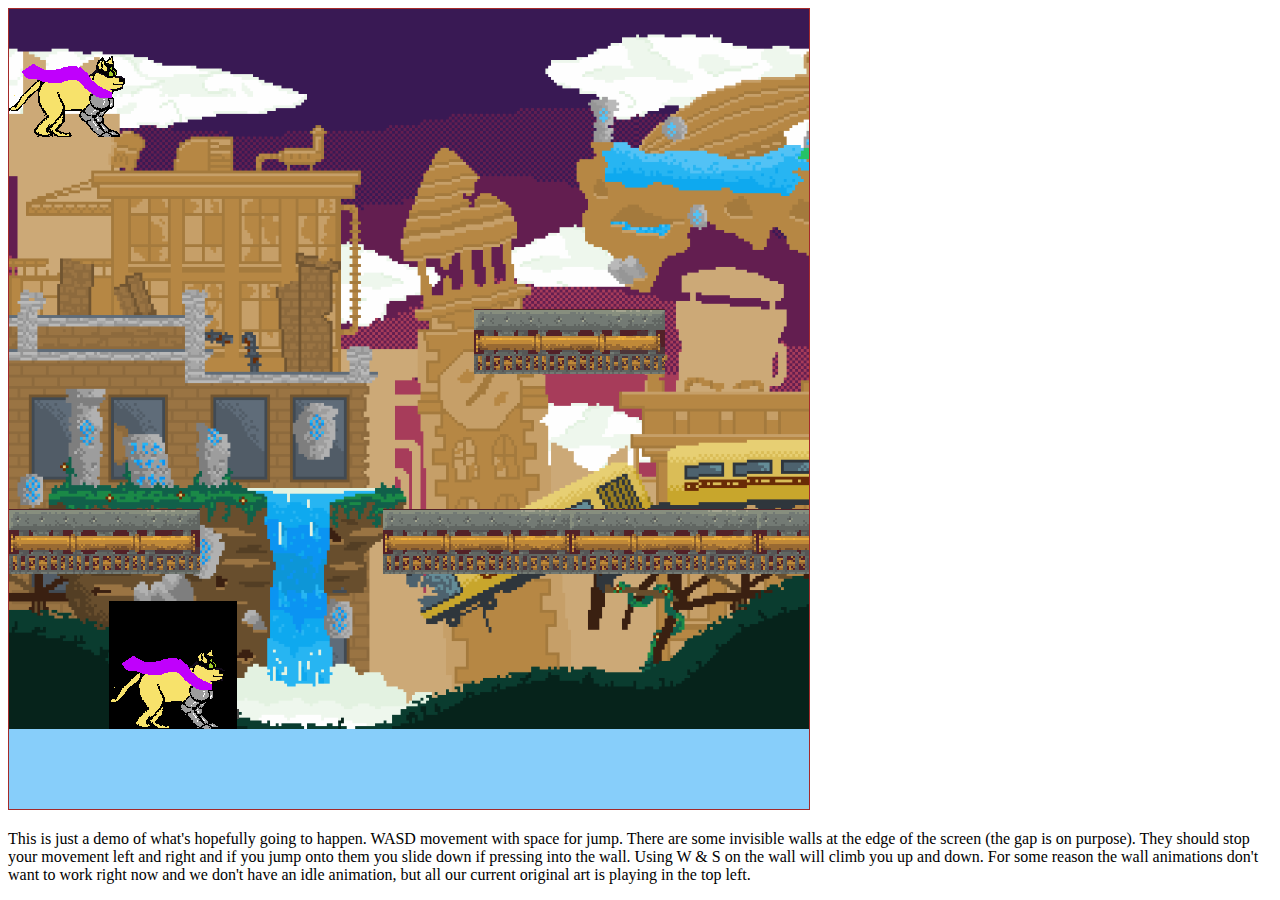
<file: projects/491/kaynine_Demo/index.html>
﻿<!DOCTYPE html>
<html>
<head>
    <meta charset="utf-8">
    <title>Game Project Shell</title>
    <script type="text/javascript" src="./entity.js"></script>
    <script type="text/javascript" src="./gameengine.js"></script>
    <script type="text/javascript" src="./animation.js"></script>
    <script type="text/javascript" src="./assetmanager.js"></script>
    <script type="text/javascript" src="./boundingbox.js"></script>
    <script type="text/javascript" src="./background.js"></script>
    <script type="text/javascript" src="./floor.js"></script>
    <script type="text/javascript" src="./spike.js"></script>
    <script type="text/javascript" src="./kaynine.js"></script>
    <script type="text/javascript" scr="./temp.js"></script>
    <script type="text/javascript" src="./main.js"></script>
</head>
<body>
    <canvas id="gameWorld" tabindex="1" width="800" height="800" style="border: 1px solid brown; background: lightskyblue"></canvas>
    <p>This is just a demo of what's hopefully going to happen. WASD movement with space for jump.
There are some invisible walls at the edge of the screen (the gap is on purpose). They should stop your movement left and right and if you jump onto them you slide down if pressing into the wall. Using W & S on the wall will climb you up and down.

For some reason the wall animations don't want to work right now and we don't have an idle animation, but all our current original art is playing in the top left.</p>
</body>
</html>
</file>
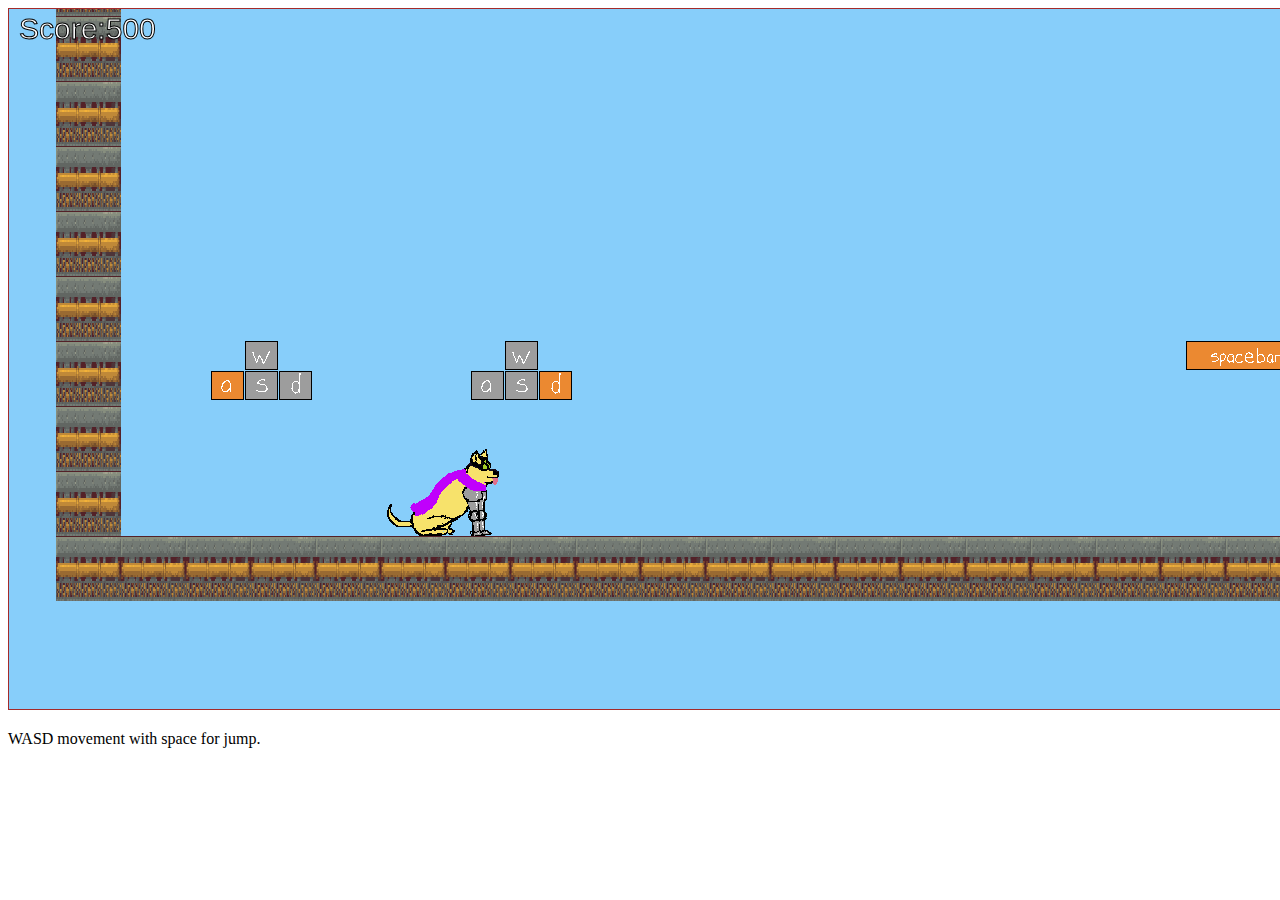
<file: projects/491/kaynine_Final/index.html>
﻿<!DOCTYPE html>
<html>
<head>
    <meta charset="utf-8">
    <title>KayNine Game</title>
    <script type="text/javascript" src="./entity.js"></script>
    <script type="text/javascript" src="./gameengine.js"></script>
    <script type="text/javascript" src="./animation.js"></script>
    <script type="text/javascript" src="./assetmanager.js"></script>
    <script type="text/javascript" src="./boundingbox.js"></script>
    <script type="text/javascript" src="./background.js"></script>
    <script type="text/javascript" src="./camera.js"></script>
    <script type="text/javascript" src="./floor.js"></script>
    <script type="text/javascript" src="./lazer.js"></script>
	<script type="text/javascript" src="./vacuum.js"></script>
    <script type="text/javascript" src="./goal.js"></script>
    <script type="text/javascript" src="./turret.js"></script>
    <script type="text/javascript" src="./spike.js"></script>
    <script type="text/javascript" src="./kaynine.js"></script>
	<script type="text/javascript" src="./tutorial.js"></script>
    <script type="text/javascript" scr="./temp.js"></script>
    <script type="text/javascript" scr="./levels.js"></script>
    <script type="text/javascript" src="./levelmanager.js"></script>
    <script type="text/javascript" src="./main.js"></script>
</head>
<body>
    <canvas id="gameWorld" tabindex="1" width="1280" height="700" style="border: 1px solid brown; background: lightskyblue"></canvas>
    <p>WASD movement with space for jump.</p>
</body>
</html>
</file>
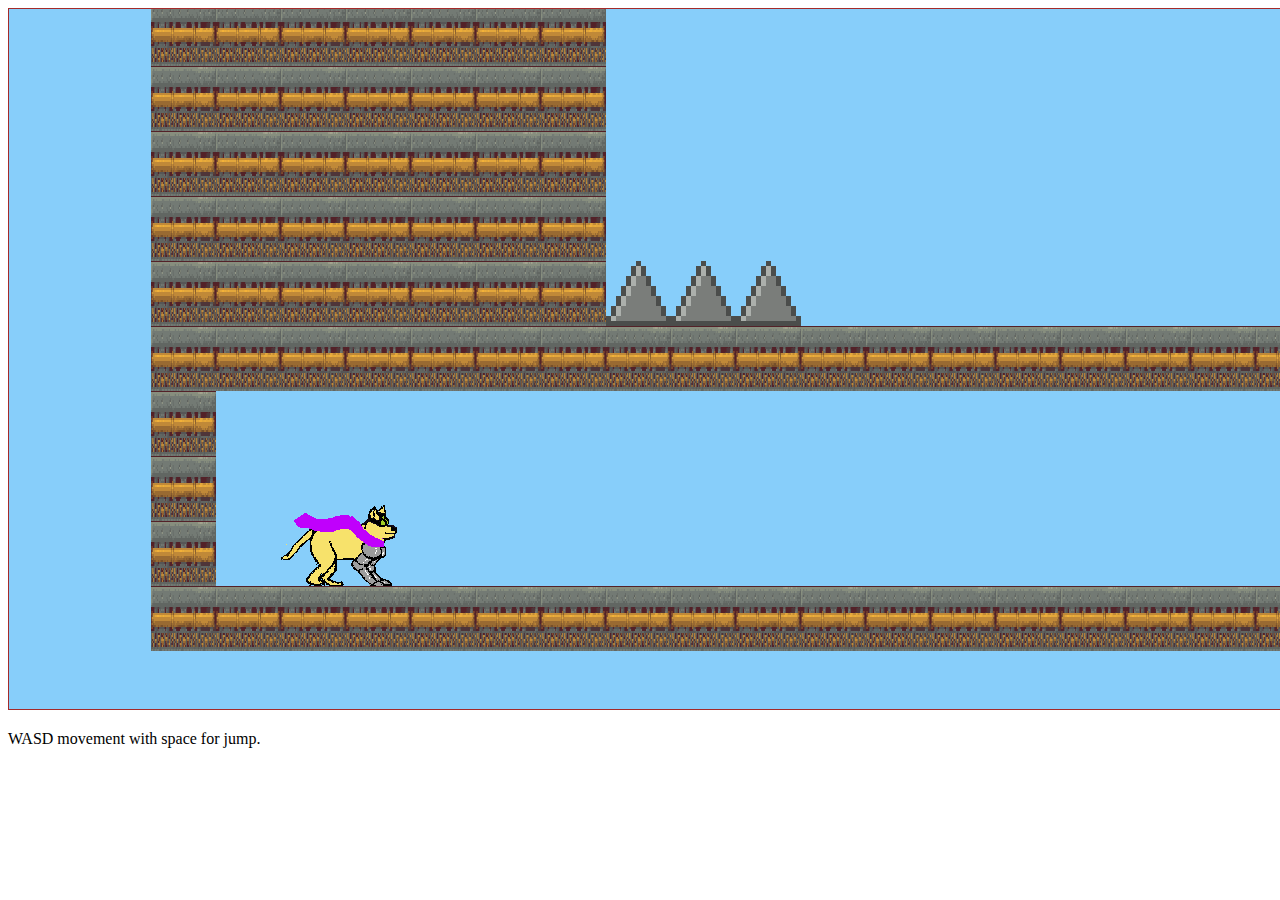
<file: projects/491/kaynine_Min_Del_Proper/index.html>
﻿<!DOCTYPE html>
<html>
<head>
    <meta charset="utf-8">
    <title>KayNine Game</title>
    <script type="text/javascript" src="./entity.js"></script>
    <script type="text/javascript" src="./gameengine.js"></script>
    <script type="text/javascript" src="./animation.js"></script>
    <script type="text/javascript" src="./assetmanager.js"></script>
    <script type="text/javascript" src="./boundingbox.js"></script>
    <script type="text/javascript" src="./background.js"></script>
    <script type="text/javascript" src="./camera.js"></script>
    <script type="text/javascript" src="./floor.js"></script>
    <script type="text/javascript" src="./lazer.js"></script>
    <script type="text/javascript" src="./goal.js"></script>
    <script type="text/javascript" src="./turret.js"></script>
    <script type="text/javascript" src="./spike.js"></script>
    <script type="text/javascript" src="./kaynine.js"></script>
    <script type="text/javascript" scr="./temp.js"></script>
    <script type="text/javascript" scr="./levels.js"></script>
    <script type="text/javascript" src="./levelmanager.js"></script>
    <script type="text/javascript" src="./main.js"></script>
</head>
<body>
    <canvas id="gameWorld" tabindex="1" width="1280" height="700" style="border: 1px solid brown; background: lightskyblue"></canvas>
    <p>WASD movement with space for jump.</p>
</body>
</html>
</file>
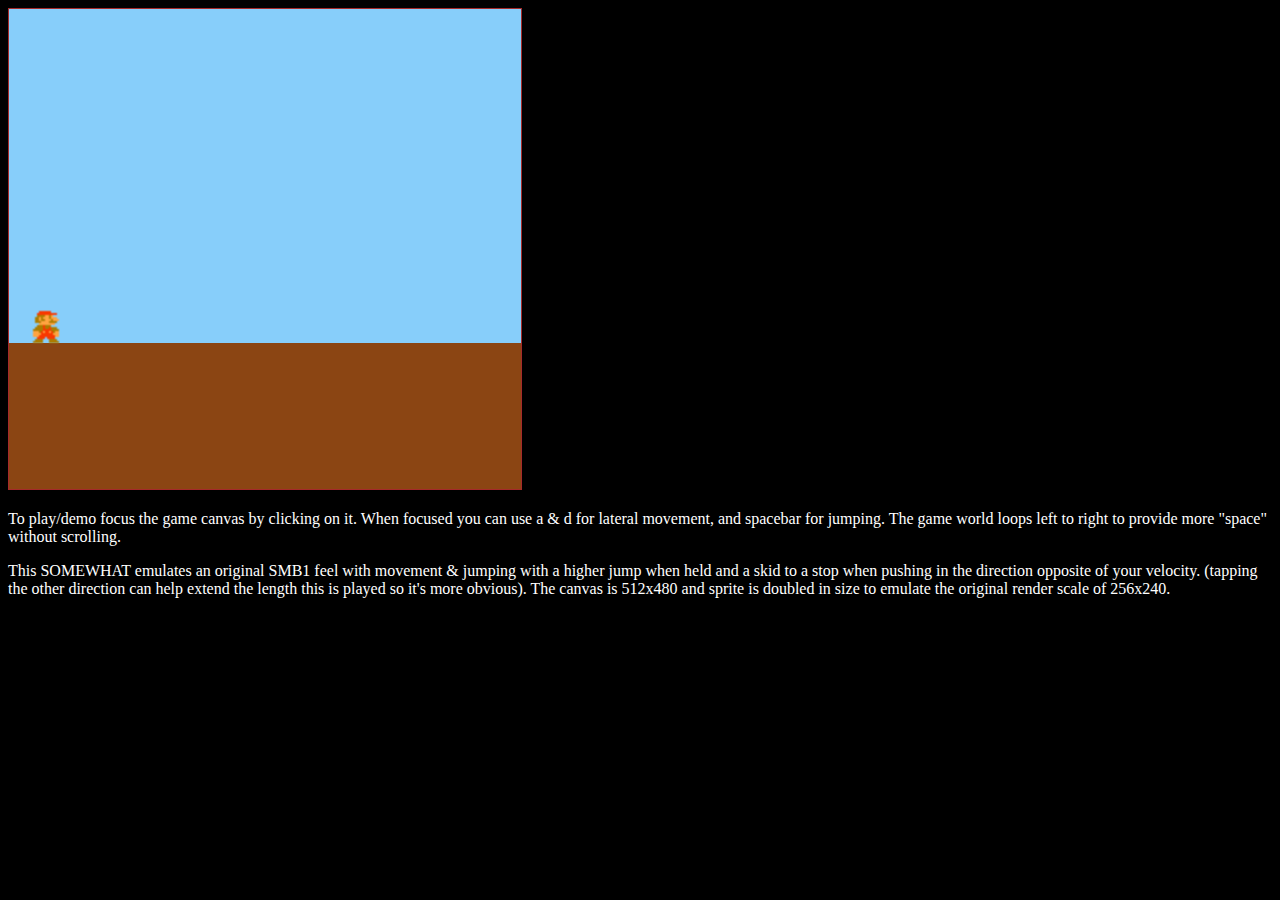
<file: projects/491/Project1_Animation/index.html>
﻿
<!DOCTYPE html>
<html>
<head>
    <meta charset="utf-8">
    <title>G3yost Animation</title>
    <script type="text/javascript" src="./gameengine.js"></script>
    <script type="text/javascript" src="./assetmanager.js"></script>
    <script type="text/javascript" src="./main.js"></script>
</head>
<body style="background: black">
    <canvas id="gameWorld" tabindex="1" width="512" height="480" style="border: 1px solid brown; background: lightskyblue"></canvas>
    <p style="color: white">To play/demo focus the game canvas by clicking on it. When focused you can use a & d for lateral movement, and spacebar for jumping. The game world loops left to right to provide more "space" without scrolling.</p>
    <p style="color: white">This SOMEWHAT emulates an original SMB1 feel with movement & jumping with a higher jump when held and a skid to a stop when pushing in the direction opposite of your velocity. (tapping the other direction can help extend the length this is played so it's more obvious). The canvas is 512x480 and sprite is doubled in size to emulate the original render scale of 256x240.
</body>
</html>
</file>
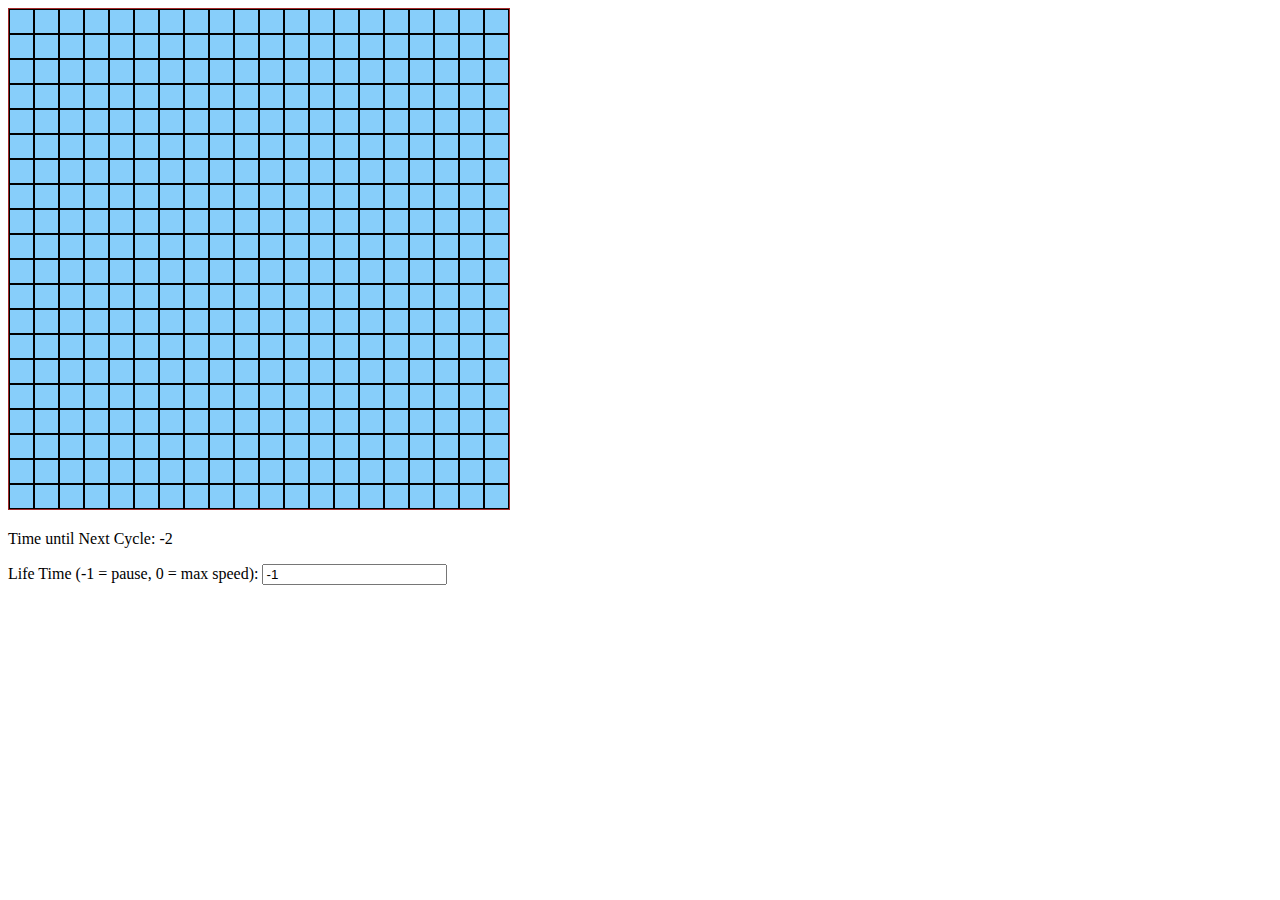
<file: projects/491/Project2_Interaction/index.html>
﻿<!DOCTYPE html>
<html>
<head>
    <meta charset="utf-8">
    <title>Game Project Shell</title>
    <script type="text/javascript" src="./entity.js"></script>
    <script type="text/javascript" src="./gameengine.js"></script>
    <script type="text/javascript" src="./boundingbox.js"></script>
    <script type="text/javascript" src="./gridsquare.js"></script>
    <script type="text/javascript" src="./main.js"></script>
</head>
<body>
    <canvas id="gameWorld" tabindex="1" width="800" height="800" style="border: 1px solid brown; background: lightskyblue"></canvas>
    <p>Time until Next Cycle: <span id="LifeTimer"></span></LifeCycle></p>
    <label for="lifeTime">Life Time (-1 = pause, 0 = max speed): </label>
    <input type="number" id="lifeTime" min="-1" value="-1">
</body>
</html>
</file>
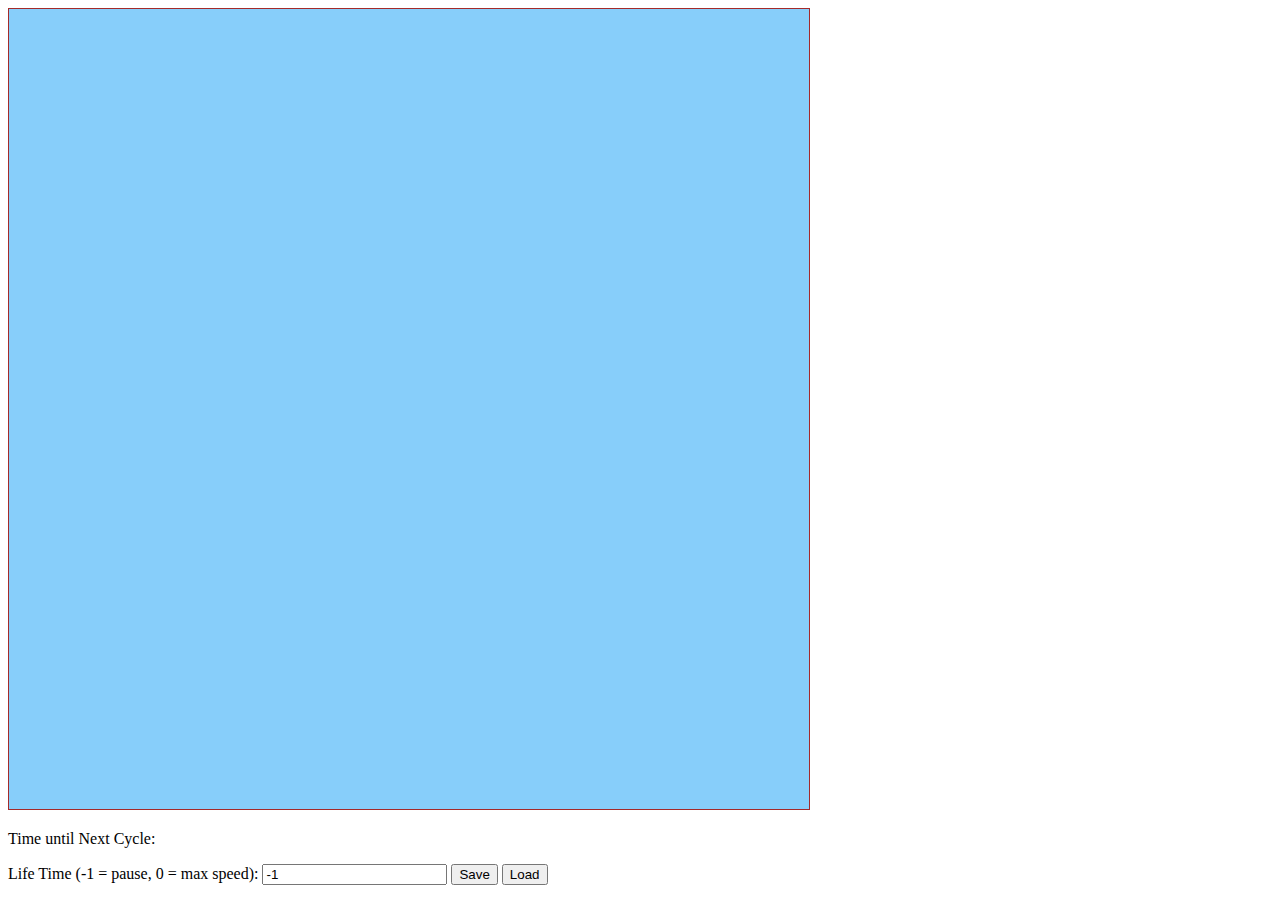
<file: projects/491/Project3_Database/index.html>
﻿<!DOCTYPE html>
<html>
<head>
    <meta charset="utf-8">
    <title>Game Project Shell</title>

    <script type="text/javascript" src="http://24.16.255.56:8888/socket.io/socket.io.js"></script>

    <script type="text/javascript" src="./entity.js"></script>
    <script type="text/javascript" src="./gameengine.js"></script>
    <script type="text/javascript" src="./boundingbox.js"></script>
    <script type="text/javascript" src="./gridsquare.js"></script>
    <script type="text/javascript" src="./main.js"></script>
</head>
<body>
    <canvas id="gameWorld" tabindex="1" width="800" height="800" style="border: 1px solid brown; background: lightskyblue"></canvas>
    <p>Time until Next Cycle: <span id="LifeTimer"></span></LifeCycle></p>
    <label for="lifeTime">Life Time (-1 = pause, 0 = max speed): </label>
    <input type="number" id="lifeTime" min="-1" value="-1">

    <button id="save" type="button">Save</button>
    <button id="load" type="button">Load</button>
</body>
</html>
</file>
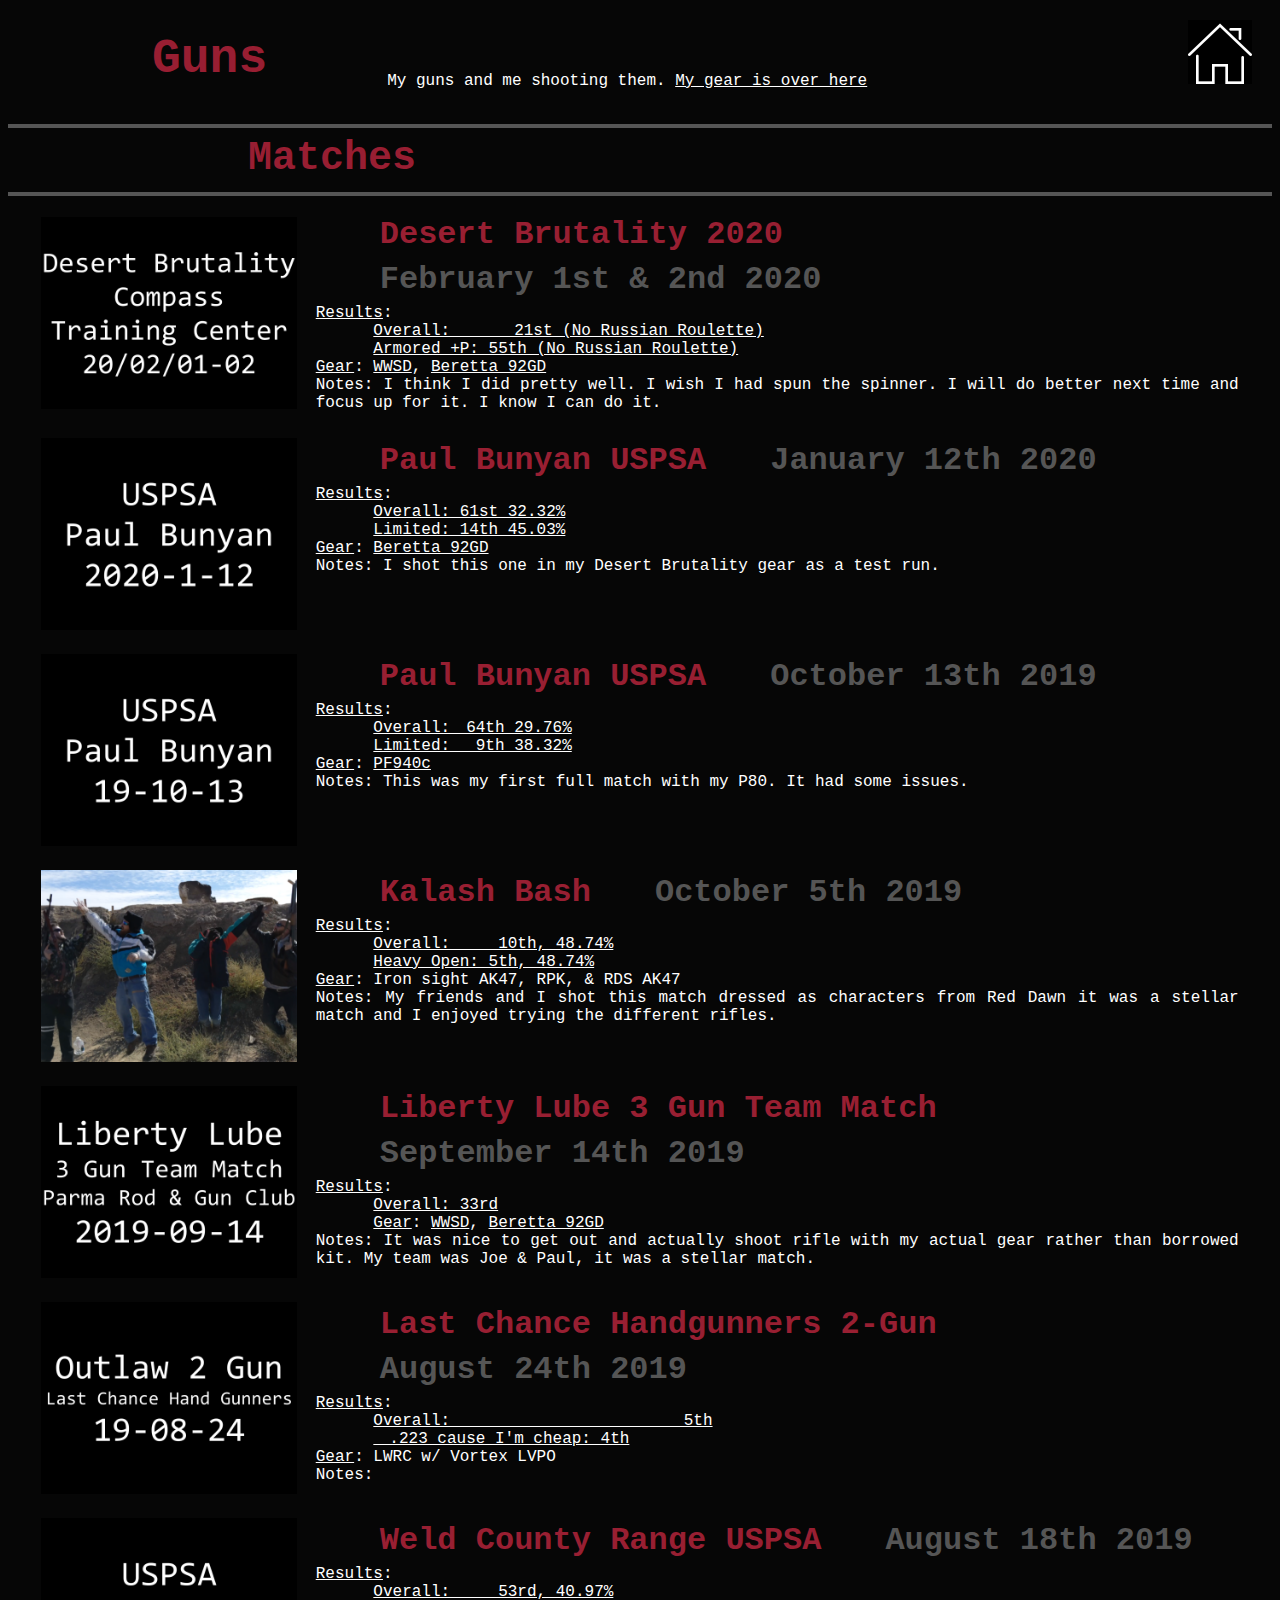
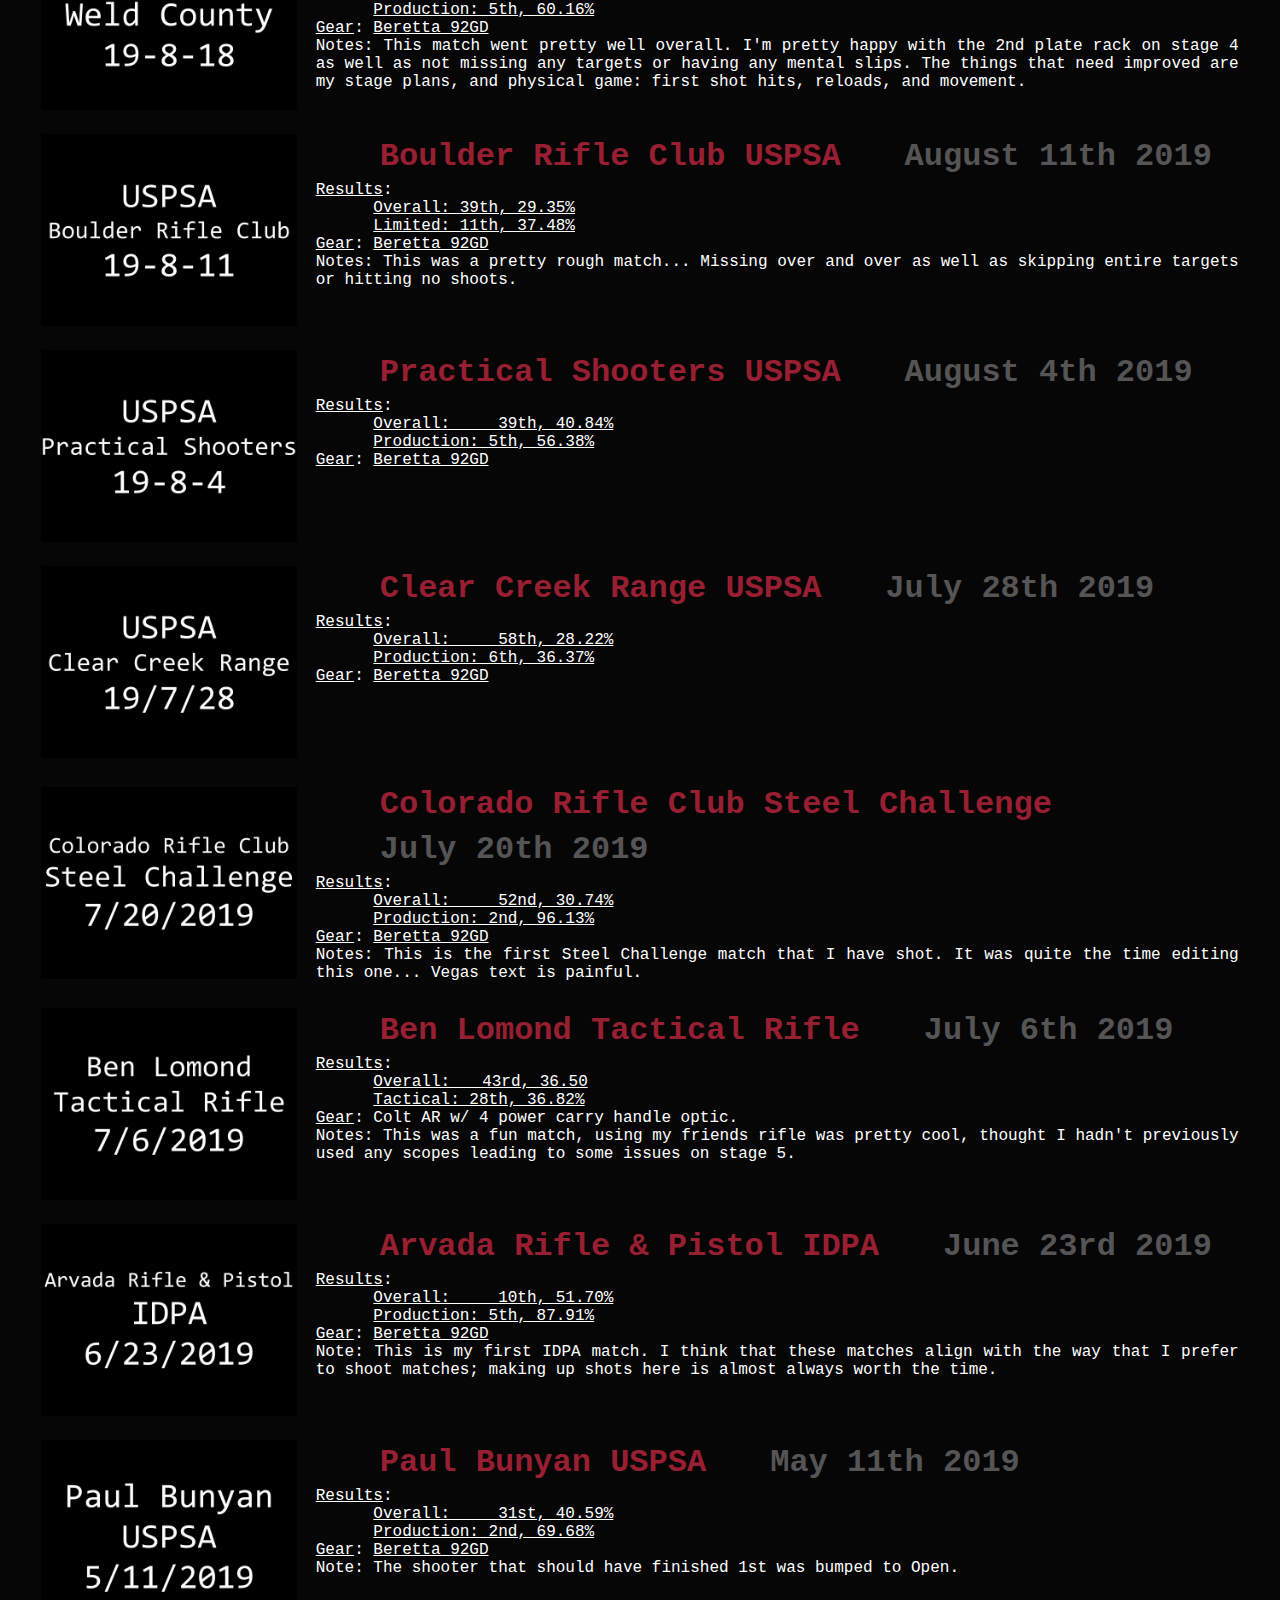
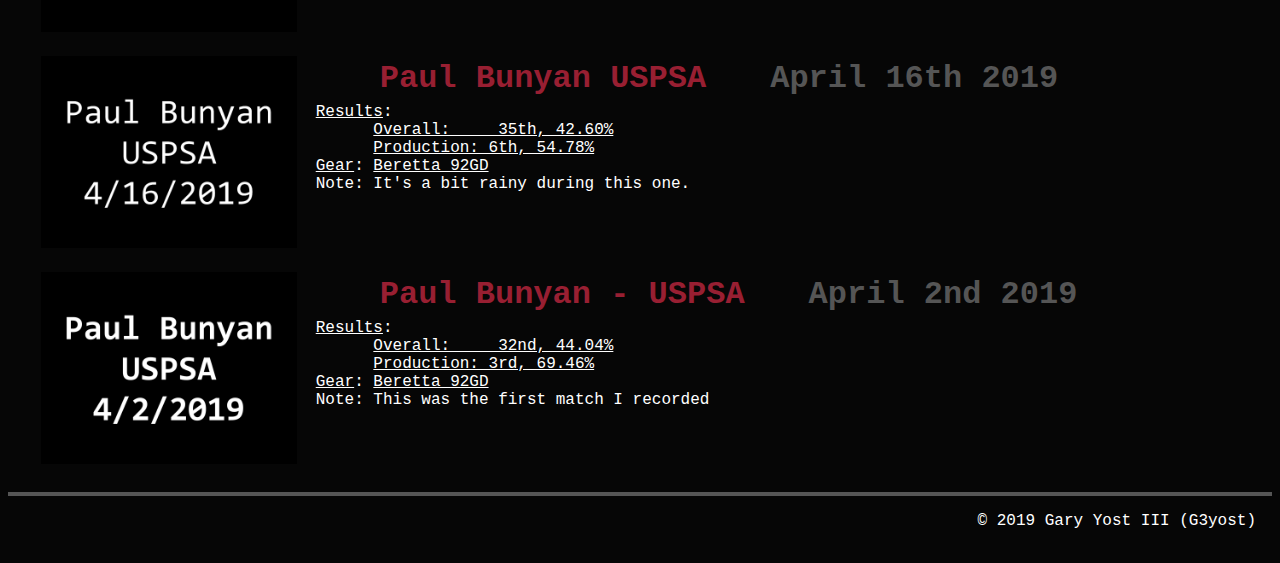
<file: guns.html>
<!DOCTYPE html>
<html>
<head>
  <title>G3 - Guns</title>
  <link rel="stylesheet" type="text/css" href="css/style.css">
  <link rel="icon" type="image/png" sizes="32x32" href="img/favicon-32x32.png">
  <link rel="icon" type="image/png" sizes="16x16" href="img/favicon-16x16.png">
  <link rel="manifest" href="/manifest.json">
  <meta name="msapplication-TileColor" content="#981F32">
  <meta name="theme-color" content="#981F32">
</head>
<body>
  <div class="mainArea">
    <div class="pageHeader">
      <h3 class="pageTitle">Guns</h3>
      <a href="index.html"><img src="img/HomeIcon.png" alt="HomeIcon.png"
        id="homeIcon"></a>
      <div class="spacer"></div>
      <p class="pageDescription">
        My guns and me shooting them. <a href="gears.html#shootingGear">
        My gear is over here</a>
      </p>
    </div>

    <div class="clearFloat"></div>

    <a href="https://www.youtube.com/playlist?list=PLz6bUc7seEMV1z3tf9gy92Csj0zmh02Hj"
      class="linkedCardDivider">
      <div class="cardDivider"><h4>Matches</h4></div>
    </a>

    <div class="clearFloat"></div>

    <a href="https://youtu.be/Pzw1WZqDeb4" target="_blank">
      <div class="card">
        <img src="img/guns/20-02-01.png"
          alt="20-02-01.png" class="image">
        <div class="description">
          <h4 class="first">Desert Brutality 2020</h4>
          <h4 class="date">February 1st & 2nd 2020</h4>
          <div class="clearFloat"></div>
          <p>
            <a href="https://practiscore.com/results/new/102644" target="_blank">Results</a>:<br>
            &emsp;&emsp;&emsp;
            <a href="https://practiscore.com/results/new/102644" target="_blank">Overall:&emsp;&emsp;&emsp;&emsp;21st (No Russian Roulette)</a><br>
            &emsp;&emsp;&emsp;
            <a href="https://practiscore.com/results/new/102644?q_division=1" target="_blank">Armored +P: 55th (No Russian Roulette)</a><br>
            <a href="gears.html#shootingGear">Gear</a>:
            <a href="gears.html#StonerV1">WWSD</a>,
            <a href="gears.html#Beretta92">Beretta 92GD</a><br>
            Notes: I think I did pretty well. I wish I had spun the spinner. I
            will do better next time and focus up for it. I know I can do it.
          </p>
        </div>
      </div>
    </a>

    <div class="clearFloat"></div>

    <a href="https://youtu.be/UVpST9IgDLg" target="_blank">
      <div class="card">
        <img src="img/guns/20-01-12.png"
          alt="20-01-12.png" class="image">
        <div class="description">
          <h4 class="first">Paul Bunyan USPSA</h4>
          <h4 class="date">January 12th 2020</h4>
          <div class="clearFloat"></div>
          <p>
            <a href="https://practiscore.com/results/new/101335" target="_blank">Results</a>:<br>
            &emsp;&emsp;&emsp;
            <a href="https://practiscore.com/results/new/101335" target="_blank">Overall: 61st 32.32%</a><br>
            &emsp;&emsp;&emsp;
            <a href="https://practiscore.com/results/new/101335?q_division=2" target="_blank">Limited: 14th 45.03%</a><br>
            <a href="gears.html#shootingGear">Gear</a>:
            <a href="gears.html#Beretta92">Beretta 92GD</a><br>
            Notes: I shot this one in my Desert Brutality gear as a test run.
          </p>
        </div>
      </div>
    </a>

    <div class="clearFloat"></div>

    <a href="https://youtu.be/WgTrYxLw9pk" target="_blank">
      <div class="card">
        <img src="img/guns/19-10-13.png"
          alt="19-10-13.png" class="image">
        <div class="description">
          <h4 class="first">Paul Bunyan USPSA</h4>
          <h4 class="date">October 13th 2019</h4>
          <div class="clearFloat"></div>
          <p>
            <a href="https://practiscore.com/results/new/95038" target="_blank">
            Results</a>:<br>&emsp;&emsp;&emsp;
            <a href="https://practiscore.com/results/new/95038" target="_blank">
            Overall:&emsp;64th 29.76%</a><br>
            &emsp;&emsp;&emsp;
            <a href="https://practiscore.com/results/new/95038?q_division=2" target="_blank">
            Limited: &emsp;9th 38.32%</a><br>
            <a href="gears.html#shootingGear">Gear</a>:
            <a href="gears.html#PF940c">PF940c</a><br>
            Notes: This was my first full match with my P80. It had some issues.
          </p>
        </div>
      </div>
    </a>

    <div class="clearFloat"></div>

    <a href="https://youtu.be/wT8FQci-yhI" target="_blank">
      <div class="card">
        <img src="img/guns/19-10-05.png"
          alt="19-10-05.png" class="image">
        <div class="description">
          <h4 class="first">Kalash Bash</h4>
          <h4 class="date">October 5th 2019</h4>
          <div class="clearFloat"></div>
          <p>
            <a href="https://practiscore.com/results/new/94226" target="_blank">
            Results</a>:<br>&emsp;&emsp;&emsp;
            <a href="https://practiscore.com/results/new/94226" target="_blank">
            Overall:&emsp;&emsp;&emsp;10th, 48.74%</a><br>
            &emsp;&emsp;&emsp;
            <a href="https://practiscore.com/results/new/94226?q_division=2 PRACTISCORE" target="_blank">
            Heavy Open: 5th, 48.74%</a><br>
            <a href="gears.html#shootingGear">Gear</a>:
            Iron sight AK47, RPK, & RDS AK47</a><br>
            Notes: My friends and I shot this match dressed as characters from
            Red Dawn it was a stellar match and I enjoyed trying the different
            rifles.
          </p>
        </div>
      </div>
    </a>

    <div class="clearFloat"></div>

    <a href="https://youtu.be/U3X-kShYIsI" target="_blank">
      <div class="card">
        <img src="img/guns/19-09-14.png"
          alt="19-09-14.png" class="image">
        <div class="description">
          <h4 class="first">Liberty Lube 3 Gun Team Match</h4>
          <h4 class="date">September 14th 2019</h4>
          <div class="clearFloat"></div>
          <p>
            <a href="https://youtu.be/U3X-kShYIsI" target="_blank">
            Results</a>:<br>
            &emsp;&emsp;&emsp;
            <a href="https://youtu.be/U3X-kShYIsI" target="_blank">
            Overall: 33rd</a><br>
            &emsp;&emsp;&emsp;
            <a href="gears.html#shootingGear">Gear</a>:
            <a href="gears.html#StonerV1">WWSD</a>,
            <a href="gears.html#Beretta92">Beretta 92GD</a><br>
            Notes: It was nice to get out and actually shoot rifle with my
            actual gear rather than borrowed kit. My team was Joe & Paul, it was
            a stellar match.
          </p>
        </div>
      </div>
    </a>

    <div class="clearFloat"></div>

    <a href="" target="_blank">
      <div class="card">
        <img src="img/guns/19-08-24.png"
          alt="19-08-24.png" class="image">
        <div class="description">
          <h4 class="first">Last Chance Handgunners 2-Gun</h4>
          <h4 class="date">August 24th 2019</h4>
          <div class="clearFloat"></div>
          <p>
            <a href="https://practiscore.com/results/new/90575" target="_blank">
            Results</a>:<br>&emsp;&emsp;&emsp;
            <a href="https://practiscore.com/results/new/90575" target="_blank">
            Overall:&emsp;&emsp;&emsp;&emsp;&emsp;&emsp;&emsp;&emsp;&emsp;&emsp;
            &emsp;&emsp;&emsp;&emsp;5th</a><br>&emsp;&emsp;&emsp;
            <a href="https://practiscore.com/results/new/90575?q_division=1" target="_blank">
            &emsp;.223 cause I'm cheap: 4th</a><br>
            <a href="gears.html#shootingGear">Gear</a>: LWRC w/ Vortex LVPO<br>
            Notes:
          </p>
        </div>
      </div>
    </a>

    <div class="clearFloat"></div>

    <a href="https://youtu.be/MbANideVWoc" target="_blank">
      <div class="card">
        <img src="img/guns/19-08-18.png"
          alt="19-08-18.png" class="image">
        <div class="description">
          <h4 class="first">Weld County Range USPSA</h4>
          <h4 class="date">August 18th 2019</h4>
          <div class="clearFloat"></div>
          <p>
            <a href="https://practiscore.com/results/new/c2276c5d-01bd-418e-bdfe-b4050885c8e3"
              target="_blank">Results</a>:<br>
            &emsp;&emsp;&emsp;
            <a href="https://practiscore.com/results/new/c2276c5d-01bd-418e-bdfe-b4050885c8e3"
              target="_blank">Overall:&emsp;&emsp;&emsp;53rd, 40.97%</a><br>
            &emsp;&emsp;&emsp;
            <a href="https://practiscore.com/results/new/c2276c5d-01bd-418e-bdfe-b4050885c8e3?q_division=5"
              target="_blank">Production: 5th, 60.16%</a><br>
            <a href="gears.html#shootingGear">Gear</a>:
            <a href="gears.html#Beretta92">Beretta 92GD</a><br>
            Notes: This match went pretty well overall. I'm pretty happy with
            the 2nd plate rack on stage 4 as well as not missing any targets or
            having any mental slips. The things that need improved are my stage
            plans, and physical game: first shot hits, reloads, and movement.
          </p>
        </div>
      </div>
    </a>

    <div class="clearFloat"></div>

    <a href="https://youtu.be/yqFvss-Ni4w" target="_blank">
      <div class="card">
        <img src="img/guns/19-08-11.png"
          alt="19-08-11.png" class="image">
        <div class="description">
          <h4 class="first">Boulder Rifle Club USPSA</h4>
          <h4 class="date">August 11th 2019</h4>
          <div class="clearFloat"></div>
          <p>
            <a href="https://practiscore.com/results/new/89466" target="_blank">
              Results</a>:<br>
            &emsp;&emsp;&emsp;
            <a href="https://practiscore.com/results/new/89466" target="_blank">
              Overall: 39th, 29.35%</a><br>
            &emsp;&emsp;&emsp;
            <a href="https://practiscore.com/results/new/89466?q_division=2"
              target="_blank">Limited: 11th, 37.48%</a><br>
            <a href="gears.html#shootingGear">Gear</a>:
            <a href="gears.html#Beretta92">Beretta 92GD</a><br>
            Notes: This was a pretty rough match... Missing over and over as
            well as skipping entire targets or hitting no shoots.
          </p>
        </div>
      </div>
    </a>

    <div class="clearFloat"></div>

    <a href="https://youtu.be/cXSnG3hWhyg" target="_blank">
      <div class="card">
        <img src="img/guns/19-08-04.png"
          alt="19-08-04.png" class="image">
        <div class="description">
          <h4 class="first">Practical Shooters USPSA</h4>
          <h4 class="date">August 4th 2019</h4>
          <div class="clearFloat"></div>
          <p>
            <a href="https://practiscore.com/results/new/88758" target="_blank">
              Results</a>:<br>
            &emsp;&emsp;&emsp;
            <a href="https://practiscore.com/results/new/88758" target="_blank">
              Overall:&emsp;&emsp;&emsp;39th, 40.84%</a><br>
            &emsp;&emsp;&emsp;
            <a href="https://practiscore.com/results/new/88758?q_division=5"
              target="_blank">Production: 5th, 56.38%</a><br>
            <a href="gears.html#shootingGear">Gear</a>:
            <a href="gears.html#Beretta92">Beretta 92GD</a><br>
          </p>
        </div>
      </div>
    </a>

    <div class="clearFloat"></div>

    <a href="https://youtu.be/c80D0kWgXjg" target="_blank">
      <div class="card">
        <img src="img/guns/19-07-28.png"
          alt="19-07-28.png" class="image">
        <div class="description">
          <h4 class="first">Clear Creek Range USPSA</h4>
          <h4 class="date">July 28th 2019</h4>
          <div class="clearFloat"></div>
          <p>
            <a href="https://practiscore.com/results/new/88130" target="_blank">
              Results</a>:<br>
            &emsp;&emsp;&emsp;
            <a href="https://practiscore.com/results/new/88130" target="_blank">
              Overall:&emsp;&emsp;&emsp;58th, 28.22%</a><br>
            &emsp;&emsp;&emsp;
            <a href="https://practiscore.com/results/new/88130?q_division=5"
              target="_blank">Production: 6th, 36.37%</a><br>
            <a href="gears.html#shootingGear">Gear</a>:
            <a href="gears.html#Beretta92">Beretta 92GD</a><br>
          </p>
        </div>
      </div>
    </a>

    <div class="clearFloat"></div>

    <a href="https://youtu.be/WDh4kAsxdMU" target="_blank">
      <div class="card">
        <img src="img/guns/19-07-20.png"
          alt="19-07-20.png" class="image">
        <div class="description">
          <h4 class="first">Colorado Rifle Club Steel Challenge</h4>
          <h4 class="date">July 20th 2019</h4>
          <div class="clearFloat"></div>
          <p>
            <a href="https://practiscore.com/results/html/baa9d953-9453-4381-8238-8fa7cc157af5?page=matchCombined"
              target="_blank">Results</a>:<br>
            &emsp;&emsp;&emsp;
            <a href="https://practiscore.com/results/html/baa9d953-9453-4381-8238-8fa7cc157af5?page=matchCombined"
              target="_blank">Overall:&emsp;&emsp;&emsp;52nd, 30.74%</a><br>
            &emsp;&emsp;&emsp;
            <a href="https://practiscore.com/results/html/baa9d953-9453-4381-8238-8fa7cc157af5?page=matchPROD"
              target="_blank">Production: 2nd, 96.13%</a><br>
            <a href="gears.html#shootingGear">Gear</a>:
            <a href="gears.html#Beretta92">Beretta 92GD</a><br>
            Notes: This is the first Steel Challenge match that I have shot. It
            was quite the time editing this one... Vegas text is painful.
          </p>
        </div>
      </div>
    </a>

    <div class="clearFloat"></div>

    <a href="https://youtu.be/DMJLfL-msiQ" target="_blank">
      <div class="card">
        <img src="img/guns/19-07-06.png"
          alt="19-07-06.png" class="image">
        <div class="description">
          <h4 class="first">Ben Lomond Tactical Rifle</h4>
          <h4 class="date">July 6th 2019</h4>
          <div class="clearFloat"></div>
          <p>
            <a href="https://practiscore.com/results/new/b94b9a7b-7932-40d8-b9a1-53389e5dbb66"
              target="_blank">Results</a>:<br>
            &emsp;&emsp;&emsp;
            <a href="https://practiscore.com/results/new/b94b9a7b-7932-40d8-b9a1-53389e5dbb66"
              target="_blank">Overall:&emsp;&emsp;43rd, 36.50</a><br>
            &emsp;&emsp;&emsp;
            <a href="https://practiscore.com/results/new/b94b9a7b-7932-40d8-b9a1-53389e5dbb66?q_division=3"
              target="_blank">Tactical: 28th, 36.82%</a><br>
            <a href="gears.html#shootingGear">Gear</a>: Colt AR w/ 4 power
            carry handle optic.<br>
            Notes: This was a fun match, using my friends rifle was pretty cool,
            thought I hadn't previously used any scopes leading to some issues
            on stage 5.
          </p>
        </div>
      </div>
    </a>

    <div class="clearFloat"></div>

    <a href="https://youtu.be/gvuArfaaL6Q" target="_blank">
      <div class="card">
        <img src="img/guns/19-06-23.png"
          alt="19-06-23.png" class="image">
        <div class="description">
          <h4 class="first">Arvada Rifle & Pistol IDPA</h4>
          <h4 class="date">June 23rd 2019</h4>
          <div class="clearFloat"></div>
          <p>
            <a href="https://practiscore.com/results/new/fcfefa18-fbf8-4e71-bb7d-3f9d4bb9fc3b"
              target="_blank">Results</a>:<br>
            &emsp;&emsp;&emsp;
            <a href="https://practiscore.com/results/new/fcfefa18-fbf8-4e71-bb7d-3f9d4bb9fc3b"
              target="_blank">Overall:&emsp;&emsp;&emsp;10th, 51.70%</a><br>
            &emsp;&emsp;&emsp;
            <a href="https://practiscore.com/results/new/fcfefa18-fbf8-4e71-bb7d-3f9d4bb9fc3b?q_division=6"
              target="_blank">Production: 5th, 87.91%</a><br>
            <a href="gears.html#shootingGear">Gear</a>:
            <a href="gears.html#Beretta92">Beretta 92GD</a><br>
            Note: This is my first IDPA match. I think that these matches align
            with the way that I prefer to shoot matches; making up shots here is
            almost always worth the time.
          </p>
        </div>
      </div>
    </a>

    <div class="clearFloat"></div>

    <a href="https://youtu.be/r8JSMRtSY-c" target="_blank">
      <div class="card">
        <img src="img/guns/19-05-11.png"
          alt="19-05-11.png" class="image">
        <div class="description">
          <h4 class="first">Paul Bunyan USPSA</h4>
          <h4 class="date">May 11th 2019</h4>
          <div class="clearFloat"></div>
          <p>
            <a href="https://practiscore.com/results/new/b2250c07-370c-4639-b8f4-636e964707ec"
              target="_blank">Results</a>:<br>
            &emsp;&emsp;&emsp;
            <a href="https://practiscore.com/results/new/b2250c07-370c-4639-b8f4-636e964707ec"
              target="_blank">Overall:&emsp;&emsp;&emsp;31st, 40.59%</a><br>
            &emsp;&emsp;&emsp;
            <a href="https://practiscore.com/results/new/b2250c07-370c-4639-b8f4-636e964707ec?q_division=5"
              target="_blank">Production: 2nd, 69.68%</a><br>
            <a href="gears.html#shootingGear">Gear</a>:
            <a href="gears.html#Beretta92">Beretta 92GD</a><br>
            Note: The shooter that should have finished 1st was bumped to Open.
        </div>
      </div>
    </a>

    <div class="clearFloat"></div>

    <a href="https://youtu.be/ER1DrJnaleI" target="_blank">
      <div class="card">
        <img src="img/guns/19-04-16.png"
          alt="19-04-16.png" class="image">
        <div class="description">
          <h4 class="first">Paul Bunyan USPSA</h4>
          <h4 class="date">April 16th 2019</h4>
          <div class="clearFloat"></div>
          <p>
            <a href="https://practiscore.com/results/new/13fdf69f-a85f-46a8-8b20-dd29baccc7d5"
              target="_blank">Results</a>:<br>
            &emsp;&emsp;&emsp;
            <a href="https://practiscore.com/results/new/13fdf69f-a85f-46a8-8b20-dd29baccc7d5"
              target="_blank">Overall:&emsp;&emsp;&emsp;35th, 42.60%</a><br>
            &emsp;&emsp;&emsp;
            <a href="https://practiscore.com/results/new/13fdf69f-a85f-46a8-8b20-dd29baccc7d5?q_division=6"
              target="_blank">Production: 6th, 54.78%</a><br>
            <a href="gears.html#shootingGear">Gear</a>:
            <a href="gears.html#Beretta92">Beretta 92GD</a><br>
            Note: It's a bit rainy during this one.
          </p>
        </div>
      </div>
    </a>

    <div class="clearFloat"></div>

    <a href="https://youtu.be/UUTR1rotDtY" target="_blank">
      <div class="card">
        <img src="img/guns/19-04-02.png"
          alt="19-04-02.png" class="image">
        <div class="description">
          <h4 class="first">Paul Bunyan - USPSA</h4>
          <h4 class="date">April 2nd 2019</h4>
          <div class="clearFloat"></div>
          <p>
            <a href="https://practiscore.com/results/new/870296a0-0c41-4b7b-ba04-cec12cf88032"
              target="_blank">Results</a>:<br>
            &emsp;&emsp;&emsp;
            <a href="https://practiscore.com/results/new/870296a0-0c41-4b7b-ba04-cec12cf88032"
              target="_blank">Overall:&emsp;&emsp;&emsp;32nd, 44.04%</a><br>
            &emsp;&emsp;&emsp;
            <a href="https://practiscore.com/results/new/870296a0-0c41-4b7b-ba04-cec12cf88032?q_division=5"
              target="_blank">Production: 3rd, 69.46%</a><br>
            <a href="gears.html#shootingGear">Gear</a>:
            <a href="gears.html#Beretta92">Beretta 92GD</a><br>
            Note: This was the first match I recorded
          </p>
        </div>
      </div>
    </a>

    <div class="clearFloat"></div>

  </div>

  <div class="clearFloat"></div>

  <footer>
    <div class="allPages">
      &#169; 2019 Gary Yost III (G3yost)
    </div>
  </footer>

  <script type="text/javascript" src="javaScript/footer.js"></script>
  <script type="text/javascript" src="javaScript/card.js"></script>
</body>
</html>

<!--

    <a href="YOUTUBE_LINK" target="_blank">
      <div class="card">
        <img src="img/guns/DATE.png"
          alt="DATE.png" class="image">
        <div class="description">
          <h4 class="first">MATCH_NAME</h4>
          <h4 class="date">LONG_MATCH_DATE</h4>
          <div class="clearFloat"></div>
          <p>
            <a href="LinkToPractiscore" target="_blank">Results</a>:<br>
            &emsp;&emsp;&emsp;
            <a href="LinkToOvrPractiscore" target="_blank">Overall:&emsp; RankAndPercent</a><br>
            &emsp;&emsp;&emsp;
            <a href="LINK_TO_DIV_PRACTISCORE" target="_blank">DIVISION: RankAndPercent</a><br>
            <a href="gears.html#shootingGear">Gear</a>:
            <a href="gears.html#GEARNAME">GEARNAME</a><br>
            Notes:
          </p>
        </div>
      </div>
    </a>

    <div class="clearFloat"></div>

-->
</file>
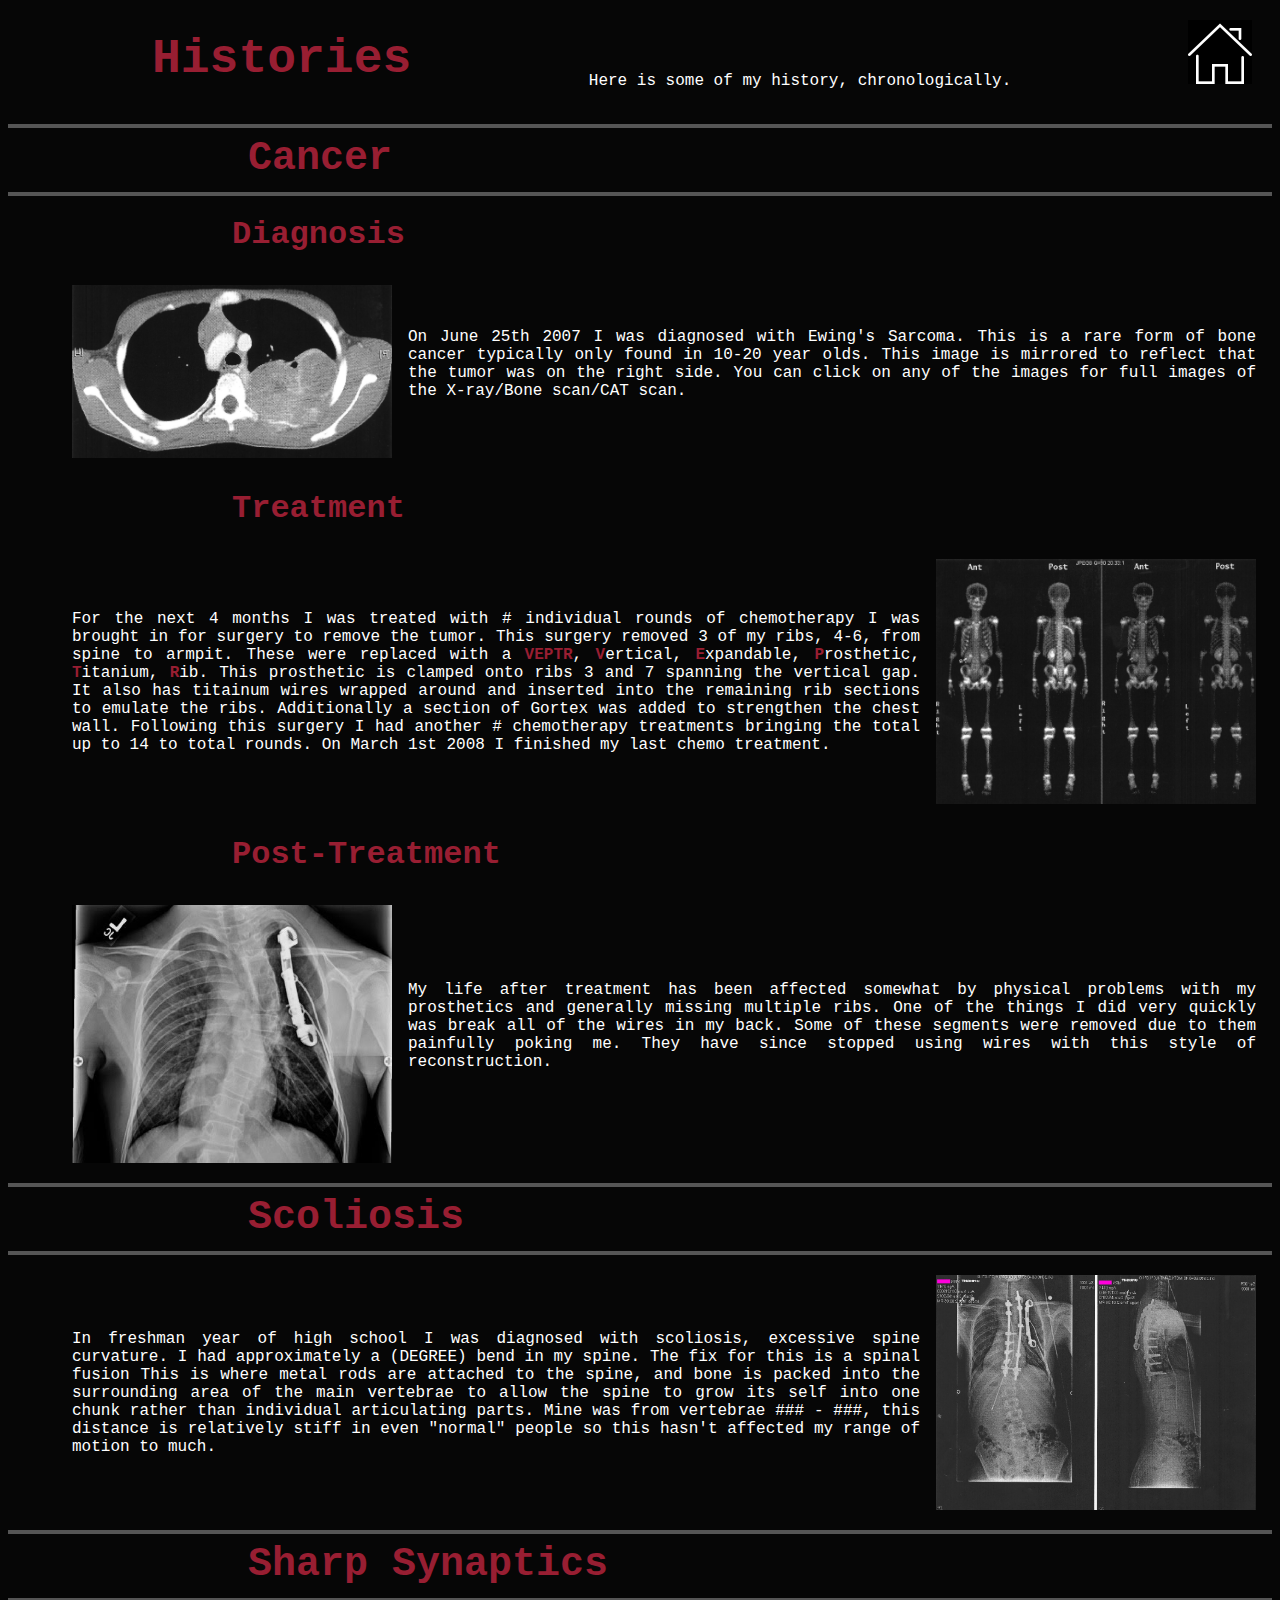
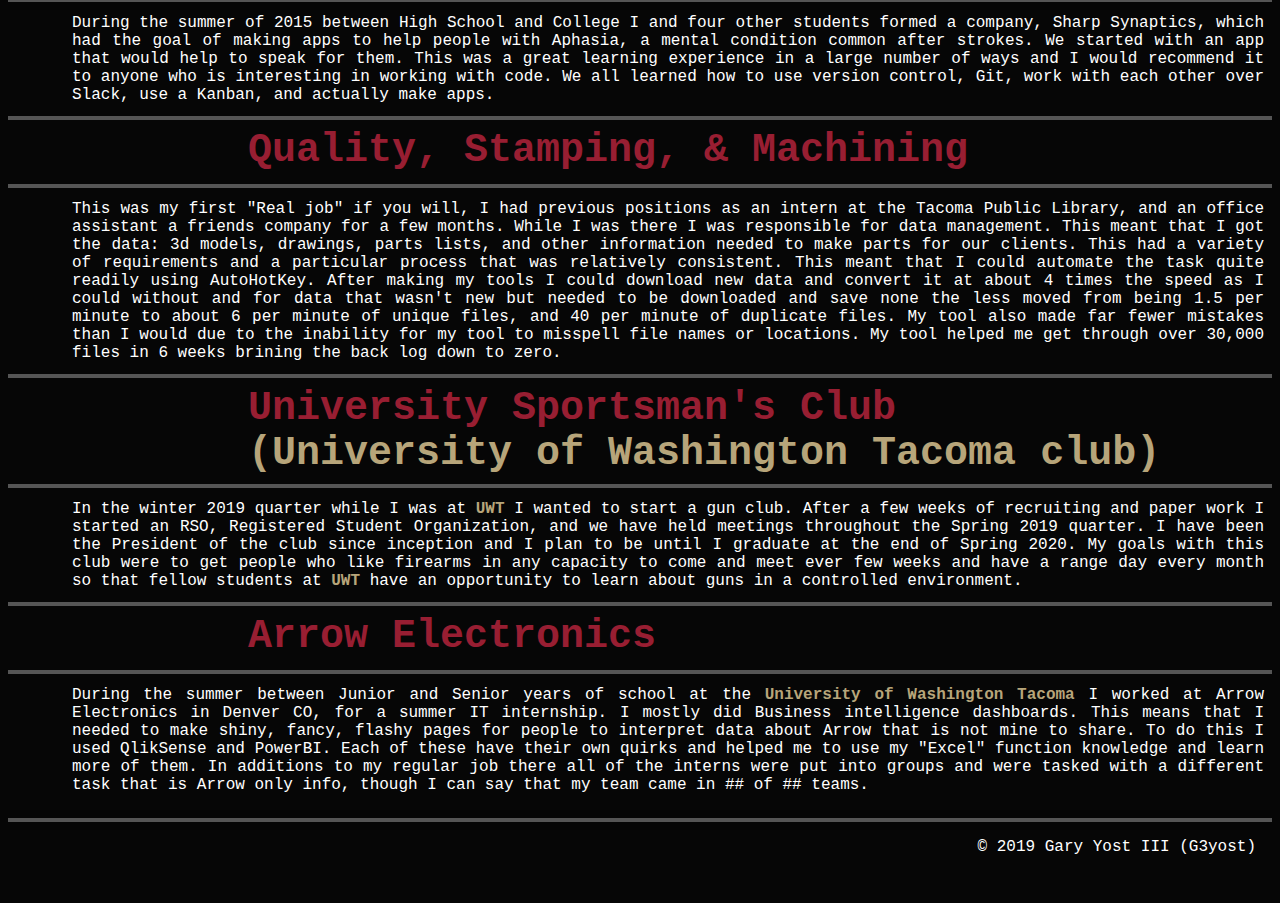
<file: histories.html>
<!DOCTYPE html>
<html>
<head>
  <title>G3 - Histories</title>
  <link rel="stylesheet" type="text/css" href="css/style.css">
  <link rel="icon" type="image/png" sizes="32x32" href="img/favicon-32x32.png">
  <link rel="icon" type="image/png" sizes="16x16" href="img/favicon-16x16.png">
  <link rel="manifest" href="/manifest.json">
  <meta name="msapplication-TileColor" content="#981F32">
  <meta name="theme-color" content="#981F32">
</head>
<body>
  <div class="mainArea">
    <div class="pageHeader">
      <h3 class="pageTitle">Histories</h3>
      <a href="index.html"><img src="img/HomeIcon.png" alt="HomeIcon.png"
        id="homeIcon"></a>
      <div class="spacer"></div>
      <p class="pageDescription">
        Here is some of my history, chronologically.
      </p>
    </div>

    <div class="clearFloat"></div>

    <div class="cardDivider"><h4>Cancer</h4></div>

    <div class="clearFloat"></div>

    <h5 class="cardSubDiveder">Diagnosis</h5>
    <a href="img/histories/fullSize/Sarcoma-FullSize.png">
      <img src="img/histories/Sarcoma.png" alt="Sarcoma.png"
      class="image historiesImage historiesLeftImage">
    </a>
    <p class="historiesRightParagraph">
      On June 25th 2007 I was diagnosed with Ewing's Sarcoma. This is a rare
      form of bone cancer typically only found in 10-20 year olds. This image is
      mirrored to reflect that the tumor was on the right side. You can click on
      any of the images for full images of the X-ray/Bone scan/CAT scan.
    </p>

    <div class="clearFloat"></div>

    <h5 class="cardSubDiveder">Treatment</h5>
    <a href="img/histories/fullSize/DeadSarcoma-FullSize.png">
      <img src="img/histories/DeadSarcoma.png" alt="DeadSarcoma.png"
      class="image historiesImage historiesRightImage">
    </a>
    <p class="historiesLeftParagraph">
      For the next 4 months I was treated with # individual rounds of
      chemotherapy I was brought in for surgery to remove the tumor. This
      surgery removed 3 of my ribs, 4-6, from spine to armpit. These were
      replaced with a <strong>VEPTR</strong>, <strong>V</strong>ertical,
      <strong>E</strong>xpandable, <strong>P</strong>rosthetic,
      <strong>T</strong>itanium, <strong>R</strong>ib. This prosthetic is
      clamped onto ribs 3 and 7 spanning the vertical gap. It also has titainum
      wires wrapped around and inserted into the remaining rib sections to
      emulate the ribs. Additionally a section of Gortex was added to strengthen
      the chest wall. Following this surgery I had another # chemotherapy
      treatments bringing the total up to 14 to total rounds. On March 1st 2008
      I finished my last chemo treatment.
    </p>

    <div class="clearFloat"></div>

    <h5 class="cardSubDiveder">Post-Treatment</h5>
    <a href="img/histories/fullSize/Scoliosis-FullSize.png">
      <img src="img/histories/Scoliosis.png" alt="Scoliosis.png"
      class="image historiesImage historiesLeftImage">
    </a>
    <p class="historiesRightParagraph">
      My life after treatment has been affected somewhat by physical problems
      with my prosthetics and generally missing multiple ribs. One of the things
      I did very quickly was break all of the wires in my back. Some of these
      segments were removed due to them painfully poking me. They have since
      stopped using wires with this style of reconstruction.
    </p>

    <div class="clearFloat"></div>

    <div class="cardDivider"><h4>Scoliosis</h4></div>

    <div class="clearFloat"></div>

    <a href="img/histories/fullSize/SpinalFusion+1year-FullSize.png">
      <img src="img/histories/SpinalFusion.png" alt="SpinalFusion.png"
      class="image historiesImage historiesRightImage">
    </a>
    <p class="historiesLeftParagraph">
      In freshman year of high school I was diagnosed with scoliosis, excessive
      spine curvature. I had approximately a (DEGREE) bend in my spine. The fix
      for this is a spinal fusion This is where metal rods are attached to the
      spine, and bone is packed into the surrounding area of the main vertebrae
      to allow the spine to grow its self into one chunk rather than individual
      articulating parts. Mine was from vertebrae ### - ###, this distance is
      relatively stiff in even "normal" people so this hasn't affected my range
      of motion to much.
    </p>

    <div class="clearFloat"></div>

    <div class="cardDivider"><h4>Sharp Synaptics</h4></div>

    <div class="clearFloat"></div>

    <p class="historiesParagraph">
      During the summer of 2015 between High School and College I and four other
      students formed a company, Sharp Synaptics, which had the goal of making
      apps to help people with Aphasia, a mental condition common after strokes.
      We started with an app that would help to speak for them. This was a great
      learning experience in a large number of ways and I would recommend it to
      anyone who is interesting in working with code. We all learned how to use
      version control, Git, work with each other over Slack, use a Kanban, and
      actually make apps.
    </p>


    <div class="clearFloat"></div>

    <div class="cardDivider"><h4>Quality, Stamping, & Machining</h4></div>

    <div class="clearFloat"></div>

    <p class="historiesParagraph">
      This was my first "Real job" if you will, I had previous positions as an
      intern at the Tacoma Public Library, and an office assistant a friends
      company for a few months. While I was there I was responsible for data
      management. This meant that I got the data: 3d models, drawings, parts
      lists, and other information needed to make parts for our clients. This
      had a variety of requirements and a particular process that was relatively
      consistent. This meant that I could automate the task quite readily using
      AutoHotKey. After making my tools I could download new data and convert it
      at about 4 times the speed as I could without and for data that wasn't new
      but needed to be downloaded and save none the less moved from being 1.5
      per minute to about 6 per minute of unique files, and 40 per minute of
      duplicate files. My tool also made far fewer mistakes than I would due to
      the inability for my tool to misspell file names or locations. My tool
      helped me get through over 30,000 files in 6 weeks brining the back log
      down to zero.
    </p>

    <div class="clearFloat"></div>

    <div class="cardDivider"><h4>University Sportsman's Club<br>
      <mark id="huskies">(University of Washington Tacoma club)</mark></h4>
    </div>

    <div class="clearFloat"></div>

    <p class="historiesParagraph">
      In the winter 2019 quarter while I was at
      <strong id="huskies">UWT</strong> I wanted to start a gun club. After a
      few weeks of recruiting and paper work I started an RSO, Registered
      Student Organization, and we have held meetings throughout the Spring 2019
      quarter. I have been the President of the club since inception and I plan
      to be until I graduate at the end of Spring 2020. My goals with this club
      were to get people who like firearms in any capacity to come and meet ever
      few weeks and have a range day every month so that fellow students at
      <strong id="huskies">UWT</strong> have an opportunity to learn about guns
      in a controlled environment.
    </p>

    <div class="clearFloat"></div>

    <div class="cardDivider"><h4>Arrow Electronics</h4></div>

    <div class="clearFloat"></div>

    <p class="historiesParagraph">
      During the summer between Junior and Senior years of school at the
      <strong id="huskies">University of Washington Tacoma</strong> I worked at
      Arrow Electronics in Denver CO, for a summer IT internship. I mostly did
      Business intelligence dashboards. This means that I needed to make shiny,
      fancy, flashy pages for people to interpret data about Arrow that is not
      mine to share. To do this I used QlikSense and PowerBI. Each of these have
      their own quirks and helped me to use my "Excel" function knowledge and
      learn more of them. In additions to my regular job there all of the
      interns were put into groups and were tasked with a different task that is
      Arrow only info, though I can say that my team came in ## of ## teams.
    </p>

    <div class="clearFloat"></div>

  </div>

  <div class="clearFloat"></div>

  <footer>
    <div class="allPages">
      &#169; 2019 Gary Yost III (G3yost)
    </div>
  </footer>

  <script type="text/javascript" src="javaScript/footer.js"></script>
  <script type="text/javascript" src="javaScript/blog.js"></script>
</body>
</html>
</file>
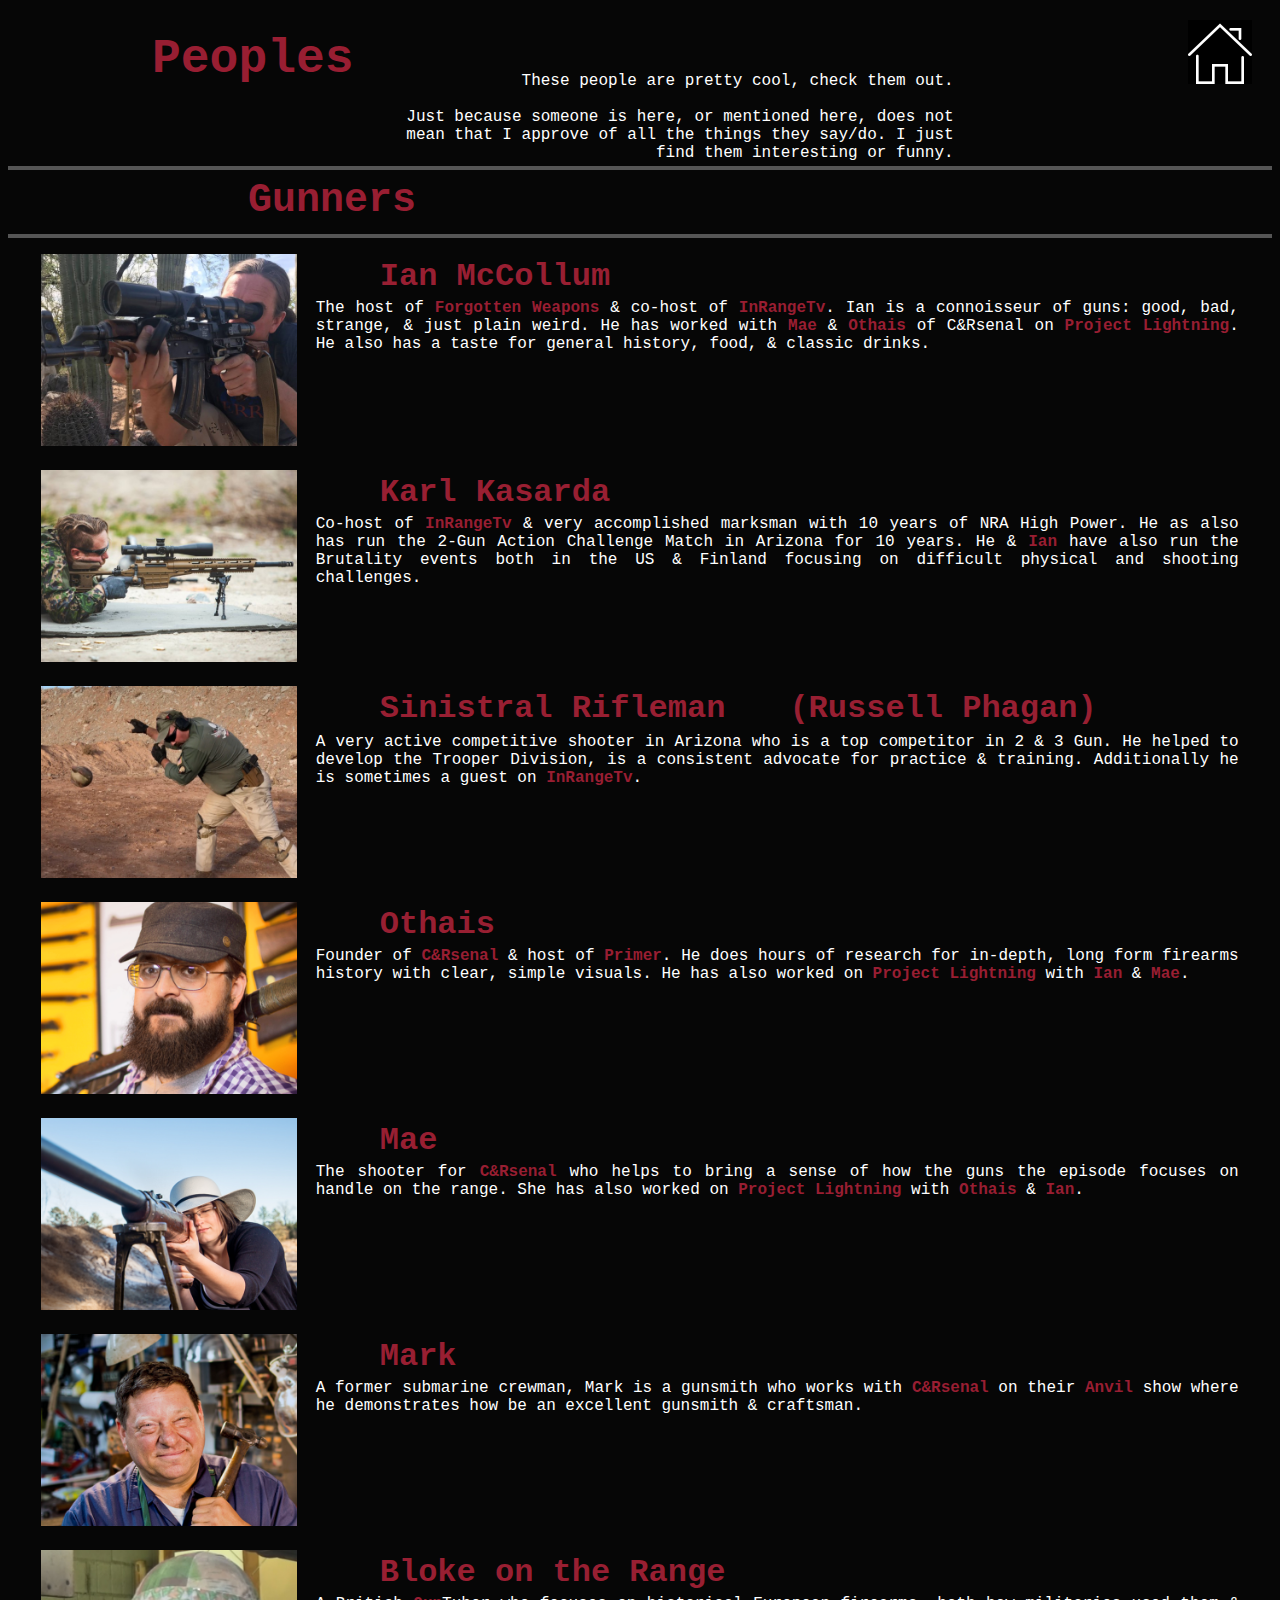
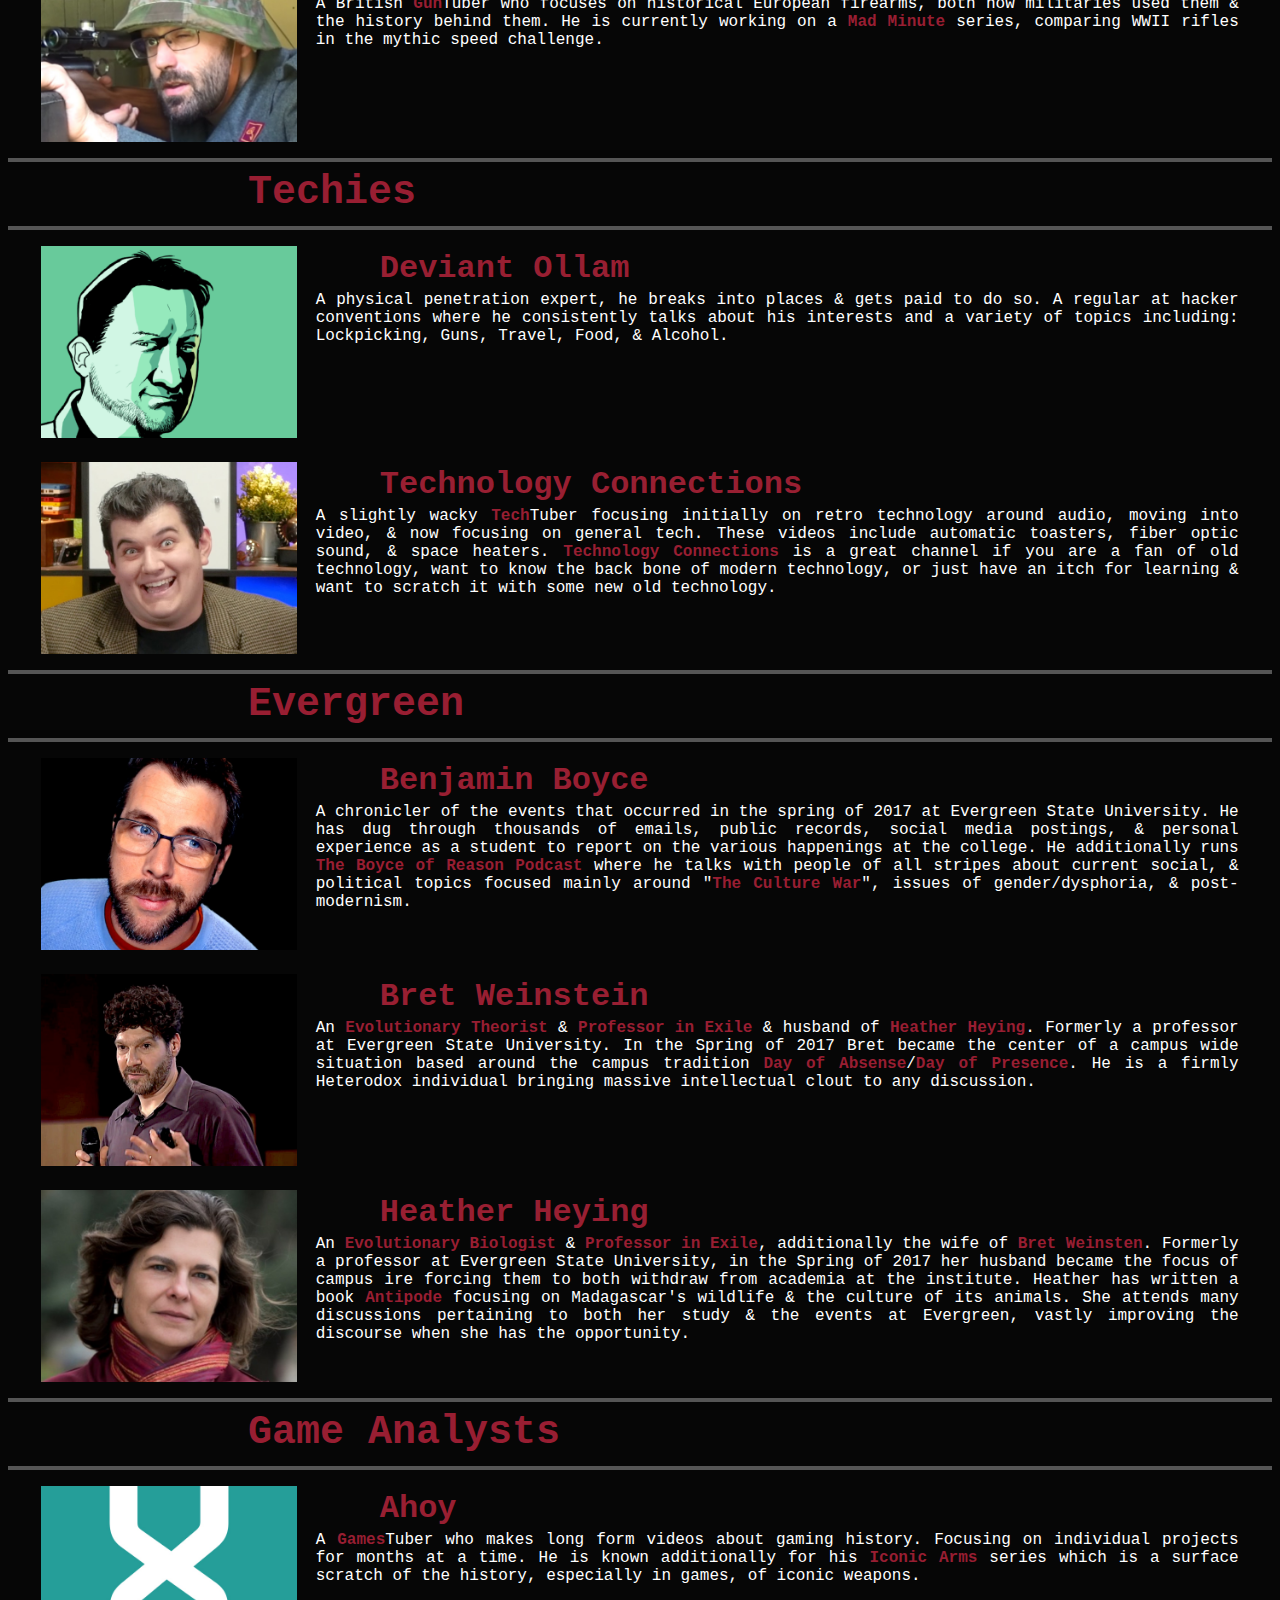
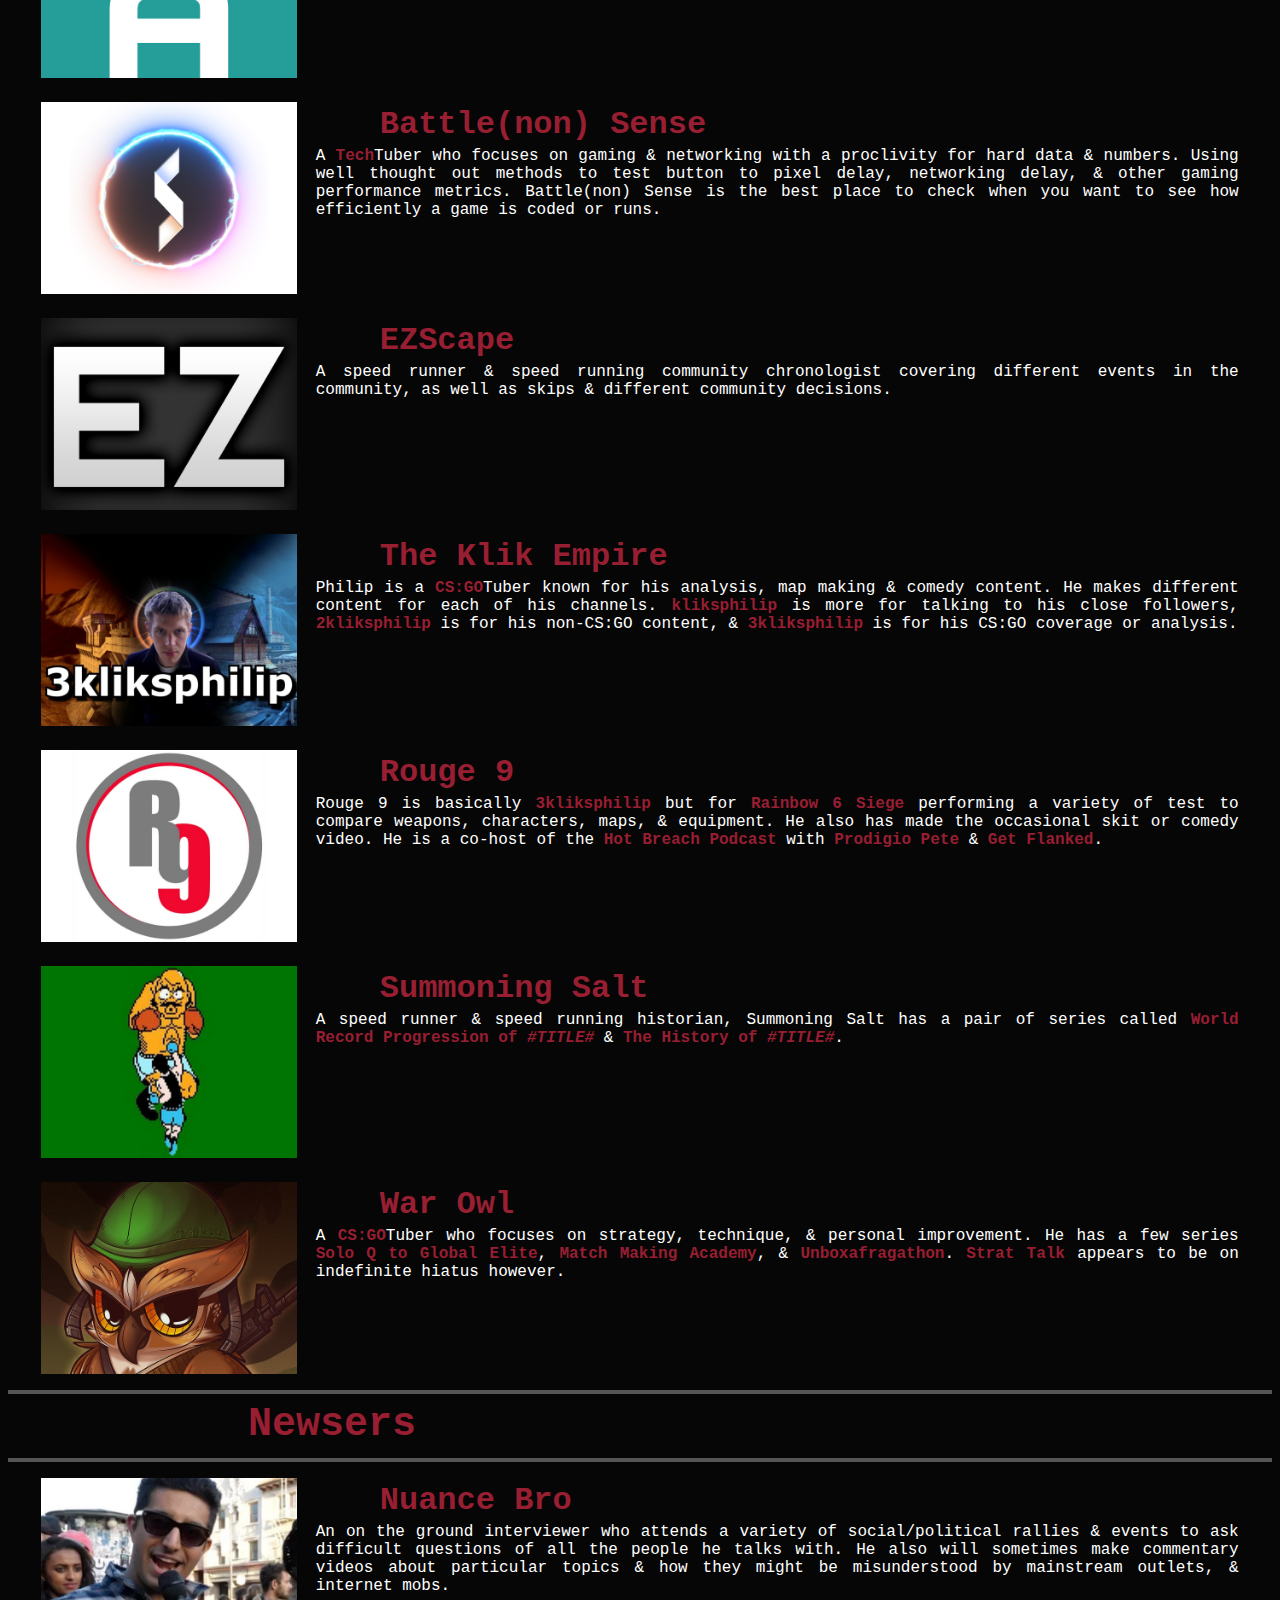
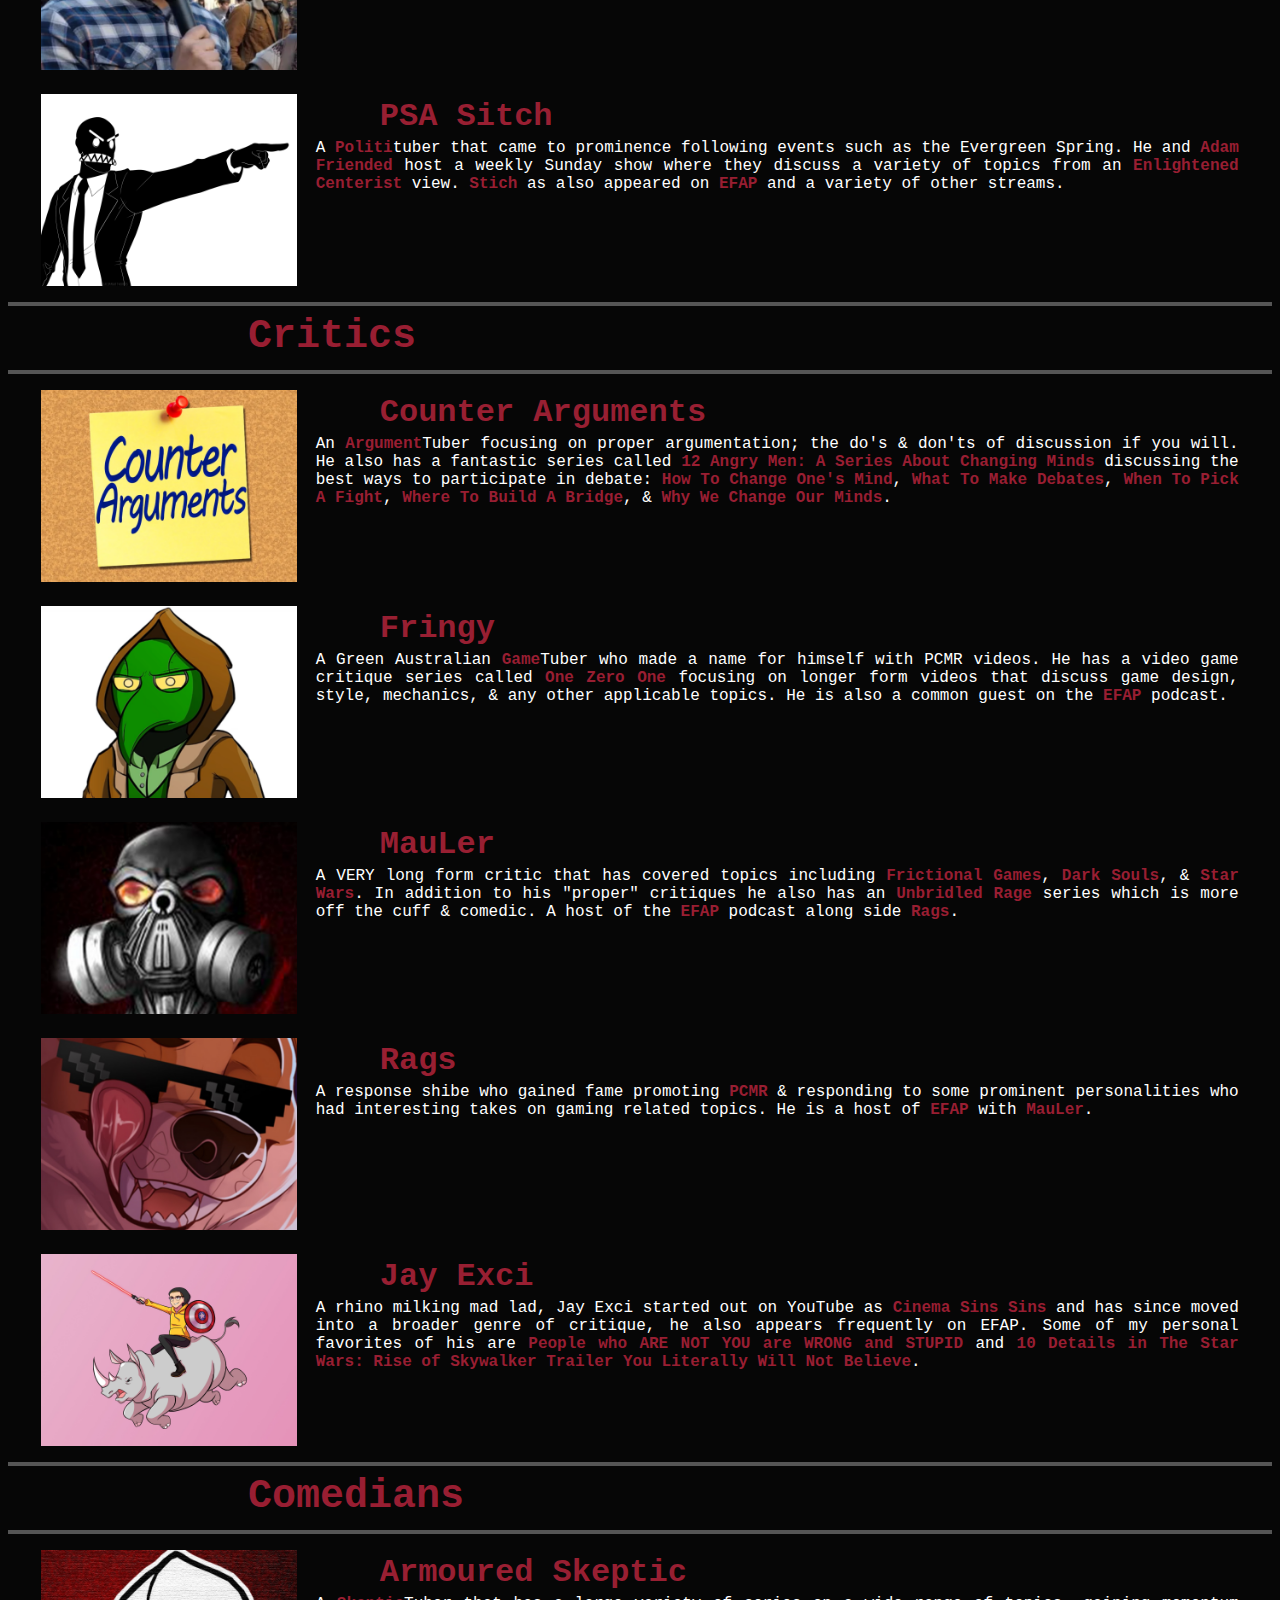
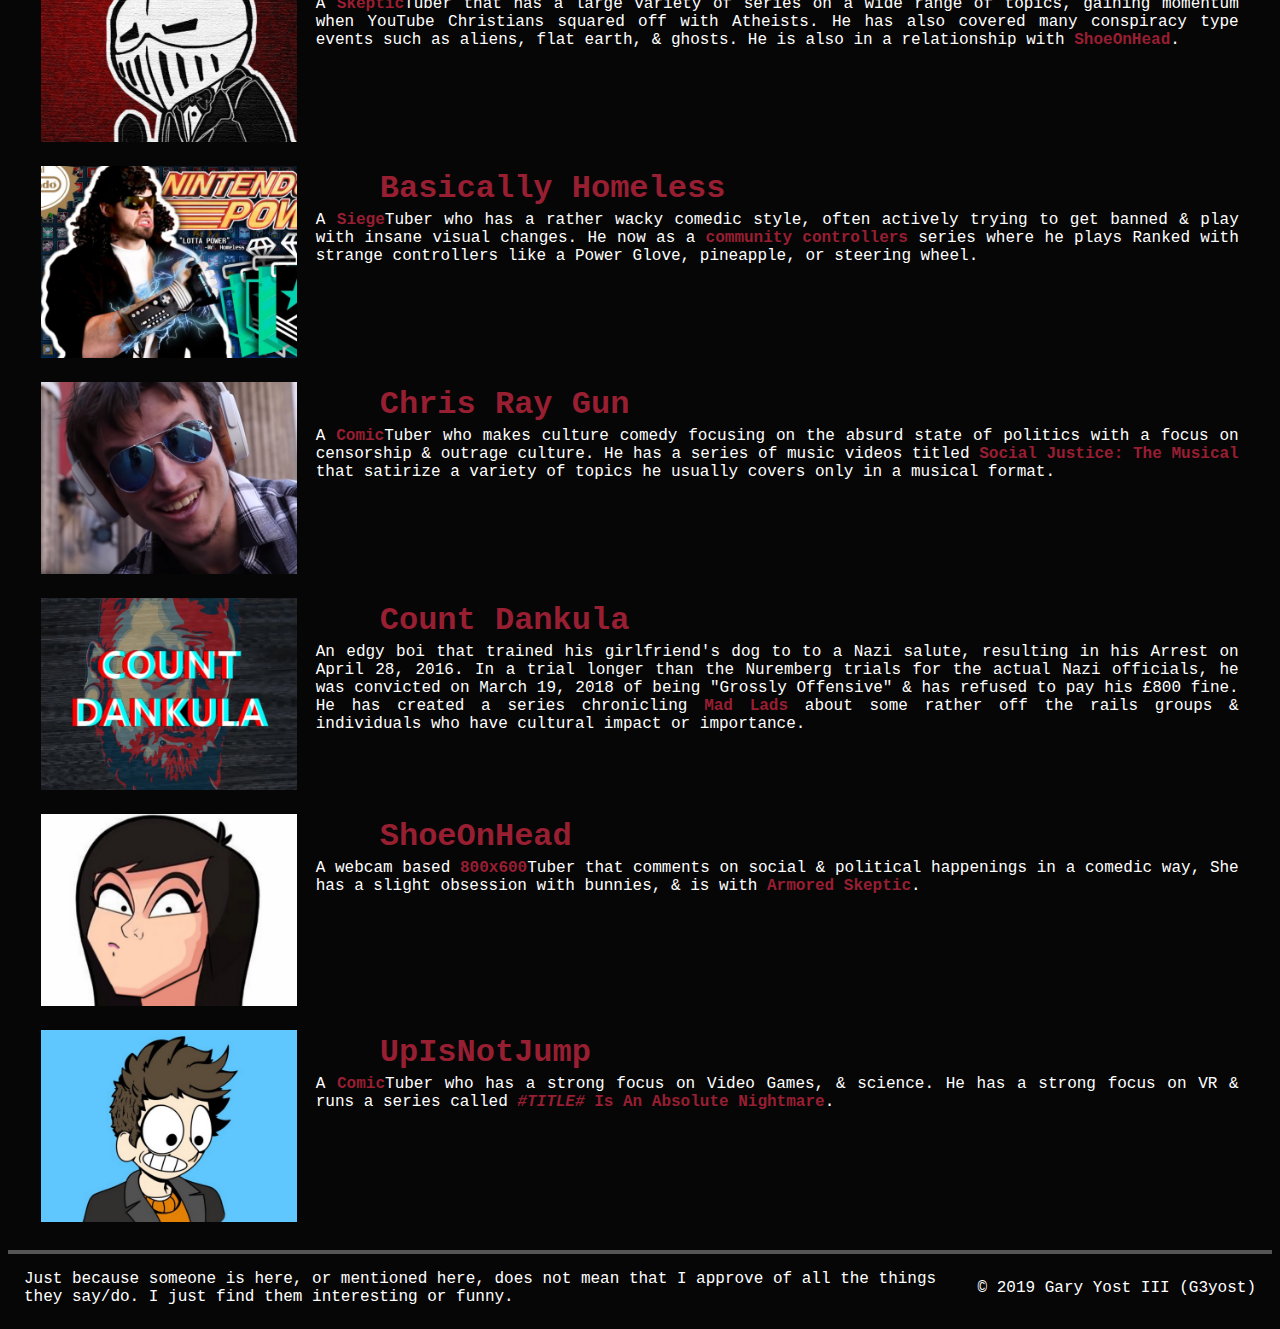
<file: peoples.html>
<!DOCTYPE html>
<html>
<head>
  <title>G3 - Peoples</title>
  <link rel="stylesheet" type="text/css" href="css/style.css">
  <link rel="icon" type="image/png" sizes="32x32" href="img/favicon-32x32.png">
  <link rel="icon" type="image/png" sizes="16x16" href="img/favicon-16x16.png">
  <link rel="manifest" href="/manifest.json">
  <meta name="msapplication-TileColor" content="#981F32">
  <meta name="theme-color" content="#981F32">
</head>
<body>
  <div class="mainArea">
    <div class="pageHeader">
      <h3 class="pageTitle">Peoples</h3>
      <a href="index.html"><img src="img/HomeIcon.png" alt="HomeIcon.png"
        id="homeIcon"></a>
      <div class="spacer"></div>
      <p class="pageDescription">
        These people are pretty cool, check them out.<br><br>
        Just because someone is here, or mentioned here, does not mean that I
        approve of all the things they say/do. I just
        find them interesting or funny.
      </p>
    </div>

    <div class="clearFloat"></div>

    <div class="cardDivider"><h4>Gunners</h4></div>

    <div class="clearFloat"></div>

    <a href="https://www.forgottenweapons.com/" target="_blank">
      <div class="card">
        <img src="img/peoples/IanMcCollum.png" alt="IanMcCollum.png"
          class="image">
        <div class="description">
          <h4>Ian McCollum</h4>
          <div class="clearFloat"></div>
          <p>
            The host of <strong>Forgotten Weapons</strong> & co-host of
            <strong>InRangeTv</strong>. Ian is a connoisseur of guns: good, bad,
            strange, & just plain weird. He has worked with
            <strong>Mae</strong> & <strong>Othais</strong> of C&Rsenal on
            <strong>Project Lightning</strong>. He also has a taste for general
            history, food, & classic drinks.
          </p>
        </div>
      </div>
    </a>

    <div class="clearFloat"></div>

    <a href="https://www.inrange.tv/" target="_blank">
      <div class="card">
        <img src="img/peoples/KarlKasarda.png" alt="KarlKasarda.png"
          class="image">
        <div class="description">
          <h4>Karl Kasarda</h4>
          <div class="clearFloat"></div>
          <p>
            Co-host of <strong>InRangeTv</strong> & very accomplished marksman
            with 10 years of NRA High Power. He as also has run the 2-Gun Action
            Challenge Match in Arizona for 10 years. He & <strong>Ian</strong>
            have also run the Brutality events both in the US & Finland focusing
            on difficult physical and shooting challenges.
          </p>
        </div>
      </div>
    </a>

    <div class="clearFloat"></div>

    <a href="https://www.sinistralrifleman.com/"target="_blank">
      <div class="card">
        <img src="img/peoples/SinistralRifleman.png" alt="SinistralRifleman.png"
          class="image">
        <div class="description">
          <h4 class="first">Sinistral Rifleman</h4>
          <h4 class="last">(Russell Phagan)</h4>
          <div class="clearFloat"></div>
          <p>
            A very active competitive shooter in Arizona who is a top competitor
            in 2 & 3 Gun. He helped to develop the Trooper Division, is a
            consistent advocate for practice & training. Additionally he is
            sometimes a guest on <strong>InRangeTv</strong>.
          </p>
        </div>
      </div>
    </a>

    <div class="clearFloat"></div>

    <a href="https://www.candrsenal.com/" target="_blank">
      <div class="card">
        <img src="img/peoples/Othais.png" alt="Othais.png"
          class="image">
        <div class="description">
          <h4>Othais</h4>
          <div class="clearFloat"></div>
          <p>
            Founder of <strong>C&Rsenal</strong> & host of
            <strong>Primer</strong>. He does hours of research for in-depth,
            long form firearms history with clear, simple visuals. He has also
            worked on <strong>Project Lightning</strong> with
            <strong>Ian</strong> & <strong>Mae</strong>.
          </p>
        </div>
      </div>
    </a>

    <div class="clearFloat"></div>

    <a href="https://www.candrsenal.com/" target="_blank">
      <div class="card">
        <img src="img/peoples/Mae.png" alt="Mae.png"
          class="image">
        <div class="description">
          <h4>Mae</h4>
          <div class="clearFloat"></div>
          <p>
            The shooter for <strong>C&Rsenal</strong> who helps to bring a sense
            of how the guns the episode focuses on handle on the range. She has
            also worked on <strong>Project Lightning</strong> with
            <strong>Othais</strong> & <strong>Ian</strong>.
          </p>
        </div>
      </div>
    </a>

    <div class="clearFloat"></div>

    <a href="https://www.candrsenal.com/" target="_blank">
      <div class="card">
        <img src="img/peoples/Mark.png" alt="Mark.png"
          class="image">
        <div class="description">
          <h4>Mark</h4>
          <div class="clearFloat"></div>
          <p>
            A former submarine crewman, Mark is a gunsmith who works with
            <strong>C&Rsenal</strong> on their <strong>Anvil</strong> show where
            he demonstrates how be an excellent gunsmith & craftsman.
          </p>
        </div>
      </div>
    </a>

    <div class="clearFloat"></div>

    <a href="https://www.youtube.com/channel/UC9k2WzcJ1kUMl4KIwNQwrFA"
      target="_blank">
      <div class="card">
        <img src="img/peoples/BlokeOnTheRange.png" alt="BlokeOnTheRange.png"
          class="image">
        <div class="description">
          <h4>Bloke on the Range</h4>
          <div class="clearFloat"></div>
          <p>
            A British <strong>Gun</strong>Tuber who focuses on historical
            European firearms, both how militaries used them & the history
            behind them. He is currently working on a <strong>Mad
            Minute</strong> series, comparing WWII rifles in the mythic speed
            challenge.
          </p>
        </div>
      </div>
    </a>

    <div class="clearFloat"></div>

    <div class="cardDivider"><h4>Techies</h4></div>

    <div class="clearFloat"></div>

    <a href="https://www.deviating.net/" target="_blank">
      <div class="card">
        <img src="img/peoples/DeviantOllam.png" alt="DeviantOllam.png"
          class="image">
        <div class="description">
          <h4>Deviant Ollam</h4>
          <div class="clearFloat"></div>
          <p>
            A physical penetration expert, he breaks into places & gets paid to
            do so. A regular at hacker conventions where he consistently talks
            about his interests and a variety of topics including: Lockpicking,
            Guns, Travel, Food, & Alcohol.
          </p>
        </div>
      </div>
    </a>

    <div class="clearFloat"></div>

    <a href="https://www.youtube.com/channel/UCy0tKL1T7wFoYcxCe0xjN6Q"
      target="_blank">
      <div class="card">
        <img src="img/peoples/TechnologyConnections.png"
        alt="TechnologyConnections.png" class="image">
        <div class="description">
          <h4>Technology Connections</h4>
          <div class="clearFloat"></div>
          <p>
            A slightly wacky <strong>Tech</strong>Tuber focusing initially on
            retro technology around audio, moving into video, & now focusing
            on general tech. These videos include automatic toasters, fiber
            optic sound, & space heaters. <strong>Technology
            Connections</strong> is a great channel if you are a fan of old
            technology, want to know the back bone of modern technology, or just
            have an itch for learning & want to scratch it with some new old
            technology.
          </p>
        </div>
      </div>
    </a>

    <div class="clearFloat"></div>

    <div class="cardDivider"><h4>Evergreen</h4></div>

    <div class="clearFloat"></div>

    <a href="https://www.youtube.com/channel/UCm13xHVNFVwzHzK3QHSaZ3Q"
      target="_blank">
      <div class="card">
        <img src="img/peoples/BenjaminBoyce.png" alt="BenjaminBoyce.png"
          class="image">
        <div class="description">
          <h4>Benjamin Boyce</h4>
          <div class="clearFloat"></div>
          <p>
            A chronicler of the events that occurred in the spring of 2017 at
            Evergreen State University. He has dug through thousands of emails,
            public records, social media postings, & personal experience as a
            student to report on the various happenings at the college. He
            additionally runs <strong>The Boyce of Reason Podcast</strong> where
            he talks with people of all stripes about current social, &
            political topics focused mainly around "<strong>The Culture
            War</strong>", issues of gender/dysphoria, & post-modernism.
          </p>
        </div>
      </div>
    </a>

    <div class="clearFloat"></div>

    <a href="https://www.bretweinstein.net/" target="_blank">
      <div class="card">
        <img src="img/peoples/BretWeinstein.png" alt="BretWeinstein.png"
          class="image">
        <div class="description">
          <h4>Bret Weinstein</h4>
          <div class="clearFloat"></div>
          <p>
            An <strong>Evolutionary Theorist</strong> & <strong>Professor in
            Exile</strong> & husband of <strong>Heather Heying</strong>.
            Formerly a professor at Evergreen State University. In the Spring of
            2017 Bret became the center of a campus wide situation based around
            the campus tradition <strong>Day of Absense</strong>/<strong>Day of
            Presence</strong>. He is a firmly Heterodox individual bringing
            massive intellectual clout to any discussion.
          </p>
        </div>
      </div>
    </a>

    <div class="clearFloat"></div>

    <a href="http://www.heatherheying.com/" target="_blank">
      <div class="card">
        <img src="img/peoples/HeatherHeying.png" alt="HeatherHeying.png"
          class="image">
        <div class="description">
          <h4>Heather Heying</h4>
          <div class="clearFloat"></div>
          <p>
            An <strong>Evolutionary Biologist</strong> & <strong>Professor in
            Exile</strong>, additionally the wife of <strong>Bret
            Weinsten</strong>. Formerly a professor at Evergreen State
            University, in the Spring of 2017 her husband became the focus of
            campus ire forcing them to both withdraw from academia at the
            institute. Heather has written a book <strong>Antipode</strong>
            focusing on Madagascar's wildlife & the culture of its animals. She
            attends many discussions pertaining to both her study & the events
            at Evergreen, vastly improving the discourse when she has the
            opportunity.
          </p>
        </div>
      </div>
    </a>

    <div class="clearFloat"></div>

    <div class="cardDivider"><h4>Game Analysts</h4></div>

    <div class="clearFloat"></div>

    <a href="https://www.youtube.com/user/XboxAhoy" target="_blank">
      <div class="card">
        <img src="img/peoples/Ahoy.png" alt="Ahoy.png" class="image">
        <div class="description">
          <h4>Ahoy</h4>
          <div class="clearFloat"></div>
          <p>
            A <strong>Games</strong>Tuber who makes long form videos about
            gaming history. Focusing on individual projects for months at a
            time. He is known additionally for his <strong>Iconic Arms</strong>
            series which is a surface scratch of the history, especially in
            games, of iconic weapons.
          </p>
        </div>
      </div>
    </a>

    <div class="clearFloat"></div>

    <a href="https://www.youtube.com/user/xFPxAUTh0r1ty" target="_blank">
      <div class="card">
        <img src="img/peoples/BattleNonSense.png" alt="BattleNonSense.png"
          class="image">
        <div class="description">
          <h4>Battle(non) Sense</h4>
          <div class="clearFloat"></div>
          <p>
            A <strong>Tech</strong>Tuber who focuses on gaming & networking
            with a proclivity for hard data & numbers. Using well thought out
            methods to test button to pixel delay, networking delay, & other
            gaming performance metrics. Battle(non) Sense is the best place to
            check when you want to see how efficiently a game is coded or runs.
          </p>
        </div>
      </div>
    </a>

    <div class="clearFloat"></div>

    <a href="https://www.youtube.com/channel/UCIyZiiHXIH7KkqfaDvBmG-Q"
      target="_blank">
      <div class="card">
        <img src="img/peoples/EZScape.png" alt="EZScape.png" class="image">
        <div class="description">
          <h4>EZScape</h4>
          <div class="clearFloat"></div>
          <p>
            A speed runner & speed running community chronologist covering
            different events in the community, as well as skips & different
            community decisions.
          </p>
        </div>
      </div>
    </a>

    <div class="clearFloat"></div>

    <a href="http://www.2kliksphilip.co.uk/index.html" target="_blank">
      <div class="card">
        <img src="img/peoples/KliksPhilip.png" alt="KliksPhilip.png"
          class="image">
        <div class="description">
          <h4>The Klik Empire</h4>
          <div class="clearFloat"></div>
          <p>
            Philip is a <strong>CS:GO</strong>Tuber known for his analysis, map
            making & comedy content. He makes different content for each of his
            channels. <strong>kliksphilip</strong> is more for talking to his
            close followers, <strong>2kliksphilip</strong> is for his non-CS:GO
            content, & <strong>3kliksphilip</strong> is for his CS:GO coverage
            or analysis.
          </p>
        </div>
      </div>
    </a>

    <div class="clearFloat"></div>

    <a href="https://www.youtube.com/channel/UC3VD-9m72i3Oyl19cm-GgPQ"
      target="_blank">
      <div class="card">
        <img src="img/peoples/Rouge9.png" alt="Rouge9.png"
          class="image">
        <div class="description">
          <h4>Rouge 9</h4>
          <div class="clearFloat"></div>
          <p>
            Rouge 9 is basically <strong>3kliksphilip</strong> but for
            <strong>Rainbow 6 Siege</strong> performing a variety of test to
            compare weapons, characters, maps, & equipment. He also has made
            the occasional skit or comedy video. He is a co-host of the
            <strong>Hot Breach Podcast</strong> with <strong>Prodigio
            Pete</strong> & <strong>Get Flanked</strong>.
          </p>
        </div>
      </div>
    </a>

    <div class="clearFloat"></div>

    <a href="https://www.youtube.com/channel/UCtUbO6rBht0daVIOGML3c8w"
      target="_blank">
      <div class="card">
        <img src="img/peoples/SummoningSalt.png" alt="SummoningSalt.png"
          class="image">
        <div class="description">
          <h4>Summoning Salt</h4>
          <div class="clearFloat"></div>
          <p>
            A speed runner & speed running historian, Summoning Salt has a pair
            of series called <strong>World Record Progression of
              <em>#TITLE#</em></strong> & <strong>The History of
              <em>#TITLE#</em></strong>.
          </p>
        </div>
      </div>
    </a>

    <div class="clearFloat"></div>

    <a href="https://www.youtube.com/user/TheWarOwl" target="_blank">
      <div class="card">
        <img src="img/peoples/WarOwl.png" alt="WarOwl.png"
          class="image">
        <div class="description">
          <h4>War Owl</h4>
          <div class="clearFloat"></div>
          <p>
            A <strong>CS:GO</strong>Tuber who focuses on strategy, technique,
            & personal improvement. He has a few series <strong>Solo Q to
            Global Elite</strong>, <strong>Match Making Academy</strong>, &
            <strong>Unboxafragathon</strong>. <strong>Strat Talk</strong>
            appears to be on indefinite hiatus however.
          </p>
        </div>
      </div>
    </a>

    <div class="clearFloat"></div>

    <div class="cardDivider"><h4>Newsers</h4></div>

    <div class="clearFloat"></div>

<!--     <a href="https://www.mattchristiansenmedia.com/" target="_blank">
      <div class="card">
        <img src="img/peoples/MattChristiansen.png" alt="MattChristiansen.png"
          class="image">
        <div class="description">
          <h4>Matt Christiansen</h4>
          <div class="clearFloat"></div>
          <p>
            A proud Montanan who talks about a variety of political topics. A
            relatively Libertarian guy with some conservative leanings. Every
            Sunday he runs a podcast called <strong>Beauty & the Beta</strong>
            with <strong>Blonde in the Belly of the Beast</strong> who is...
            Well she brings a different perspective to things i guess. The pair
            also run a call in show on Wednesdays.
          </p>
        </div>
      </div>
    </a> -->

    <div class="clearFloat"></div>

    <a href="https://www.nuancebro.com/" target="_blank">
      <div class="card">
        <img src="img/peoples/NuanceBro.png" alt="NuanceBro.png"
          class="image">
        <div class="description">
          <h4>Nuance Bro</h4>
          <div class="clearFloat"></div>
          <p>
            An on the ground interviewer who attends a variety of
            social/political rallies & events to ask difficult questions of
            all the people he talks with. He also will sometimes make commentary
            videos about particular topics & how they might be misunderstood by
            mainstream outlets, & internet mobs.
          </p>
        </div>
      </div>
    </a>

    <div class="clearFloat"></div>

    <a href="https://www.youtube.com/PSASitch" target="_blank">
      <div class="card">
        <img src="img/peoples/PSASitch.png" alt="PSASitch.png"
          class="image">
        <div class="description">
          <h4>PSA Sitch</h4>
          <div class="clearFloat"></div>
          <p>
            A <strong>Politi</strong>tuber that came to prominence following
            events such as the Evergreen Spring. He and <strong>Adam
            Friended</strong> host a weekly Sunday show where they discuss a
            variety of topics from an <strong>Enlightened Centerist</strong>
            view. <strong>Stich</strong> as also appeared on
            <strong>EFAP</strong> and a variety of other streams.
          </p>
        </div>
      </div>
    </a>

    <div class="clearFloat"></div>

<!--     <a href="https://www.timcast.com" target="_blank">
      <div class="card">
        <img src="img/peoples/TimPool.png" alt="TimPool.png"
          class="image">
        <div class="description">
          <h4>Tim Pool</h4>
          <div class="clearFloat"></div>
          <p>
            An independent journalist, focusing on political discourse in the
            U.S. Tim has recently founded a news company <strong>Subverse
            News</strong> which focuses on clean somewhat objective & bias
            avoiding reporting. These news segments are frequently hosted by
            <strong>Emily Molli</strong> another on the ground reporter. Tim
          </p>
        </div>
      </div>
    </a> -->

    <div class="clearFloat"></div>

    <div class="cardDivider"><h4>Critics</h4></div>

    <div class="clearFloat"></div>

    <a href="https://www.youtube.com/channel/UClFLXO6ecX-ucJp9gGJYiDw"
      target="_blank">
      <div class="card">
        <img src="img/peoples/CounterArguments.png" alt="CounterArguments.png"
          class="image">
        <div class="description">
          <h4>Counter Arguments</h4>
          <div class="clearFloat"></div>
          <p>
            An <strong>Argument</strong>Tuber focusing on proper argumentation;
            the do's & don'ts of discussion if you will. He also has a fantastic
            series called <strong>12 Angry Men: A Series About Changing
            Minds</strong> discussing the best ways to participate in debate:
            <strong>How To Change One's Mind</strong>, <strong>What To Make
            Debates</strong>, <strong>When To Pick A Fight</strong>,
            <strong>Where To Build A Bridge</strong>, & <strong>Why We Change
            Our Minds</strong>.
          </p>
        </div>
      </div>
    </a>

    <div class="clearFloat"></div>

    <a href="https://www.youtube.com/user/thefringy123" target="_blank">
      <div class="card">
        <img src="img/peoples/Fringy.png" alt="Fringy.png"
          class="image">
        <div class="description">
          <h4>Fringy</h4>
          <div class="clearFloat"></div>
          <p>
            A Green Australian <strong>Game</strong>Tuber who made a name for
            himself with PCMR videos. He has a video game critique series called
            <strong>One Zero One</strong> focusing on longer form videos that
            discuss game design, style, mechanics, & any other applicable
            topics. He is also a common guest on the <strong>EFAP</strong>
            podcast.
          </p>
        </div>
      </div>
    </a>

    <div class="clearFloat"></div>

    <a href="https://www.youtube.com/channel/UCXX1iQGufHujuIvQ38MPKMA"
      target="_blank">
      <div class="card">
        <img src="img/peoples/MauLer.png" alt="MauLer.png"
          class="image">
        <div class="description">
          <h4>MauLer</h4>
          <div class="clearFloat"></div>
          <p>
            A VERY long form critic that has covered topics including
            <strong>Frictional Games</strong>, <strong>Dark Souls</strong>, &
            <strong>Star Wars</strong>. In addition to his "proper" critiques he
            also has an <strong>Unbridled Rage</strong> series which is more off
            the cuff & comedic. A host of the <strong>EFAP</strong>
            podcast along side <strong>Rags</strong>.
          </p>
        </div>
      </div>
    </a>

    <div class="clearFloat"></div>

    <a href="https://www.youtube.com/channel/UCGLTvOqJOcbIwBtX0Rou2gw"
      target="_blank">
      <div class="card">
        <img src="img/peoples/Rags.png" alt="Rags.png"
          class="image">
        <div class="description">
          <h4>Rags</h4>
          <div class="clearFloat"></div>
          <p>
            A response shibe who gained fame promoting <strong>PCMR</strong> &
            responding to some prominent personalities who had interesting takes
            on gaming related topics. He is a host of <strong>EFAP</strong> with
            <strong>MauLer</strong>.
          </p>
        </div>
      </div>
    </a>

    <div class="clearFloat"></div>

    <a href="https://www.youtube.com/channel/UCpNs490-gDnuTaMXO3HWXFw"
      target="_blank">
      <div class="card">
        <img src="img/peoples/JayExci.png" alt="JayExci.png"
          class="image">
        <div class="description">
          <h4>Jay Exci</h4>
          <div class="clearFloat"></div>
          <p>
            A rhino milking mad lad, Jay Exci started out on YouTube as
            <strong>Cinema Sins Sins</strong> and has since moved into a broader
            genre of critique, he also appears frequently on EFAP. Some of my
            personal favorites of his are <strong>People who ARE NOT YOU are
            WRONG and STUPID</strong> and <strong>10 Details in The Star Wars:
            Rise of Skywalker Trailer You Literally Will Not Believe</strong>.
          </p>
        </div>
      </div>
    </a>

    <div class="clearFloat"></div>

    <div class="cardDivider"><h4>Comedians</h4></div>

    <div class="clearFloat"></div>

    <!-- <a href="https://armouredmedia.com/index.php/" target="_blank"> -->
    <a href="https://www.youtube.com/user/armouredskeptic/" target="_blank">
      <div class="card">
        <img src="img/peoples/ArmouredSkeptic.png" alt="ArmouredSkeptic.png"
          class="image">
        <div class="description">
          <h4>Armoured Skeptic</h4>
          <div class="clearFloat"></div>
          <p>
            A <strong>Skeptic</strong>Tuber that has a large variety of series
            on a wide range of topics, gaining momentum when YouTube Christians
            squared off with Atheists. He has also covered many conspiracy type
            events such as aliens, flat earth, & ghosts. He is also in a
            relationship with <strong>ShoeOnHead</strong>.
          </p>
        </div>
      </div>
    </a>

    <div class="clearFloat"></div>

    <a href="https://www.youtube.com/channel/UChHxJaKDqH4bOs0pX3hkKnA"
      target="_blank">
      <div class="card">
        <img src="img/peoples/BasicallyHomeless.png" alt="BasicallyHomeless.png"
          class="image">
        <div class="description">
          <h4>Basically Homeless</h4>
          <div class="clearFloat"></div>
          <p>
            A <strong>Siege</strong>Tuber who has a rather wacky comedic style,
            often actively trying to get banned & play with insane visual
            changes. He now as a <strong>community controllers</strong> series
            where he plays Ranked with strange controllers like a Power Glove,
            pineapple, or steering wheel.
          </p>
        </div>
      </div>
    </a>

    <div class="clearFloat"></div>

    <a href="https://www.youtube.com/user/MindfreakCM" target="_blank">
      <div class="card">
        <img src="img/peoples/ChrisRayGun.png" alt="ChrisRayGun.png"
          class="image">
        <div class="description">
          <h4>Chris Ray Gun</h4>
          <div class="clearFloat"></div>
          <p>
            A <strong>Comic</strong>Tuber who makes culture comedy focusing on
            the absurd state of politics with a focus on censorship & outrage
            culture. He has a series of music videos titled <strong>Social
            Justice: The Musical</strong> that satirize a variety of topics he
            usually covers only in a musical format.
          </p>
        </div>
      </div>
    </a>

    <div class="clearFloat"></div>

    <a href="https://www.youtube.com/channel/UC7SeFWZYFmsm1tqWxfuOTPQ"
      target="_blank">
      <div class="card">
        <img src="img/peoples/CountDankula.png" alt="CountDankula.png"
          class="image">
        <div class="description">
          <h4>Count Dankula</h4>
          <div class="clearFloat"></div>
          <p>
            An edgy boi that trained his girlfriend's dog to to a Nazi salute,
            resulting in his Arrest on April 28, 2016. In a trial longer than
            the Nuremberg trials for the actual Nazi officials, he was convicted
            on March 19, 2018 of being "Grossly Offensive" & has refused to pay
            his £800 fine. He has created a series chronicling <strong>Mad
            Lads</strong> about some rather off the rails groups & individuals
            who have cultural impact or importance.
          </p>
        </div>
      </div>
    </a>

    <div class="clearFloat"></div>

    <a href="https://www.youtube.com/user/Shoe0nHead/" target="_blank">
      <div class="card">
        <img src="img/peoples/ShoeOnHead.png" alt="ShoeOnHead.png"
          class="image">
        <div class="description">
          <h4>ShoeOnHead</h4>
          <div class="clearFloat"></div>
          <p>
            A webcam based <strong>800x600</strong>Tuber that comments on social
            & political happenings in a comedic way, She has a slight
            obsession with bunnies, & is with <strong>Armored
            Skeptic</strong>.
          </p>
        </div>
      </div>
    </a>

    <div class="clearFloat"></div>

    <a href="https://www.youtube.com/channel/UCFLwN7vRu8M057qJF8TsBaA"
      target="_blank">
      <div class="card">
        <img src="img/peoples/UpIsNotJump.png" alt="UpIsNotJump.png"
          class="image">
        <div class="description">
          <h4>UpIsNotJump</h4>
          <div class="clearFloat"></div>
          <p>
            A <strong>Comic</strong>Tuber who has a strong focus on Video Games,
            & science. He has a strong focus on VR & runs a series called
            <strong><em>#TITLE#</em> Is An Absolute Nightmare</strong>.
          </p>
        </div>
      </div>
    </a>

    <div class="clearFloat"></div>

  </div>

  <div class="clearFloat"></div>

  <footer>
    <div class="notes">
      Just because someone is here, or mentioned here, does not mean that I
      approve of all the things they say/do. I just
      find them interesting or funny.
    </div>
    <div class="allPages">
      &#169; 2019 Gary Yost III (G3yost)
    </div>
  </footer>

  <script type="text/javascript" src="javaScript/footer.js"></script>
  <script type="text/javascript" src="javaScript/card.js"></script>
</body>
</html>
</file>
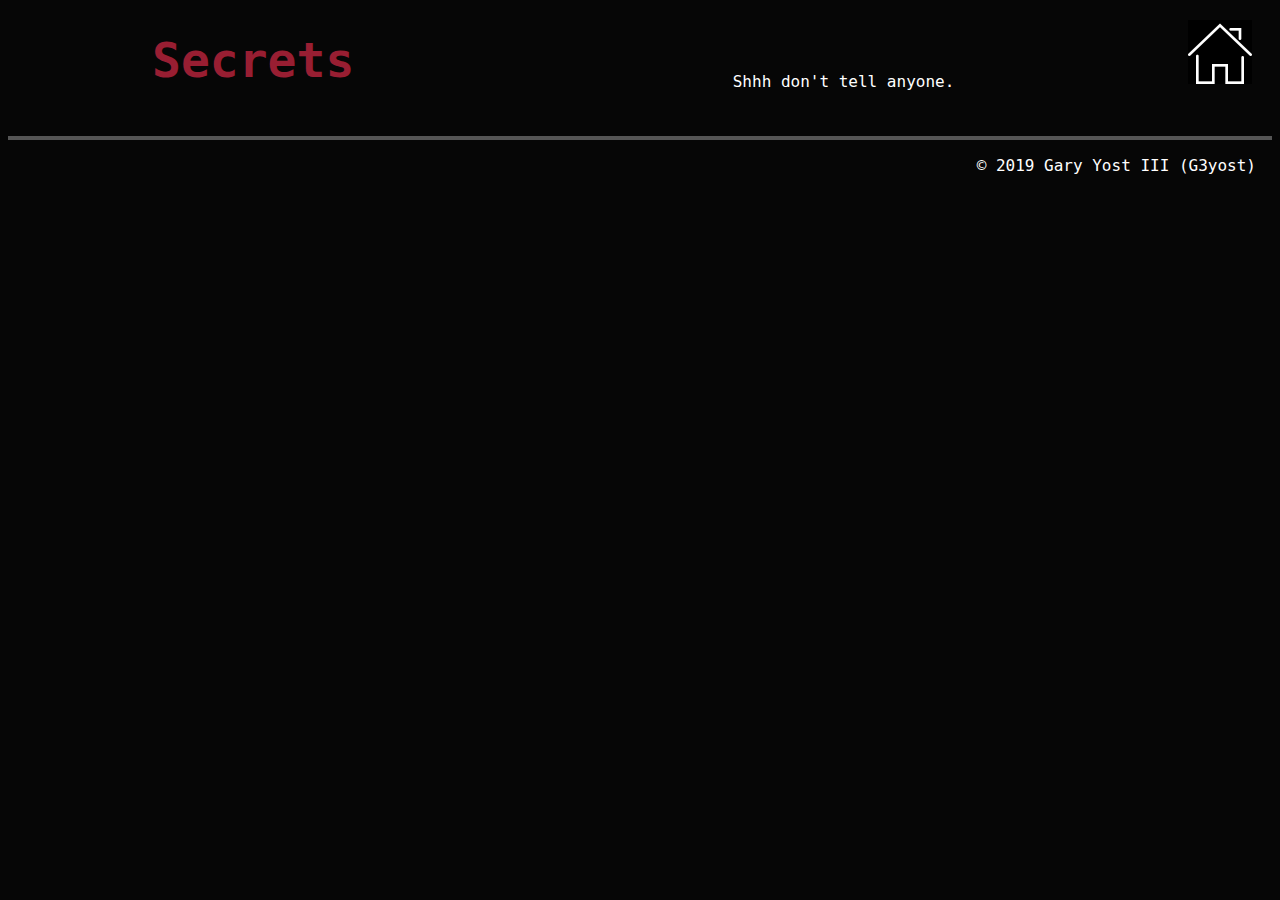
<file: secrets.html>
<!DOCTYPE html>
<html>
<head>
  <title>G3 - Secrets</title>
  <link rel="stylesheet" type="text/css" href="css/style.css">
  <link rel="icon" type="image/png" sizes="32x32" href="img/favicon-32x32.png">
  <link rel="icon" type="image/png" sizes="16x16" href="img/favicon-16x16.png">
  <link rel="manifest" href="/manifest.json">
  <meta name="msapplication-TileColor" content="#981F32">
  <meta name="theme-color" content="#981F32">
</head>
<body>
  <div class="mainArea">
    <div class="pageHeader">
      <h3 class="pageTitle">Secrets</h3>
      <a href="index.html"><img src="img/HomeIcon.png" alt="HomeIcon.png"
        id="homeIcon"></a>
      <div class="spacer"></div>
      <p class="pageDescription">
        Shhh don't tell anyone.
      </p>
    </div>
  </div>

  <div class="clearFloat"></div>

  <footer>
    <div class="allPages">
      &#169; 2019 Gary Yost III (G3yost)
    </div>
  </footer>

  <script type="text/javascript" src="javaScript/footer.js"></script>
  <script type="text/javascript" src="javaScript/card.js"></script>
</body>
</html>
</file>
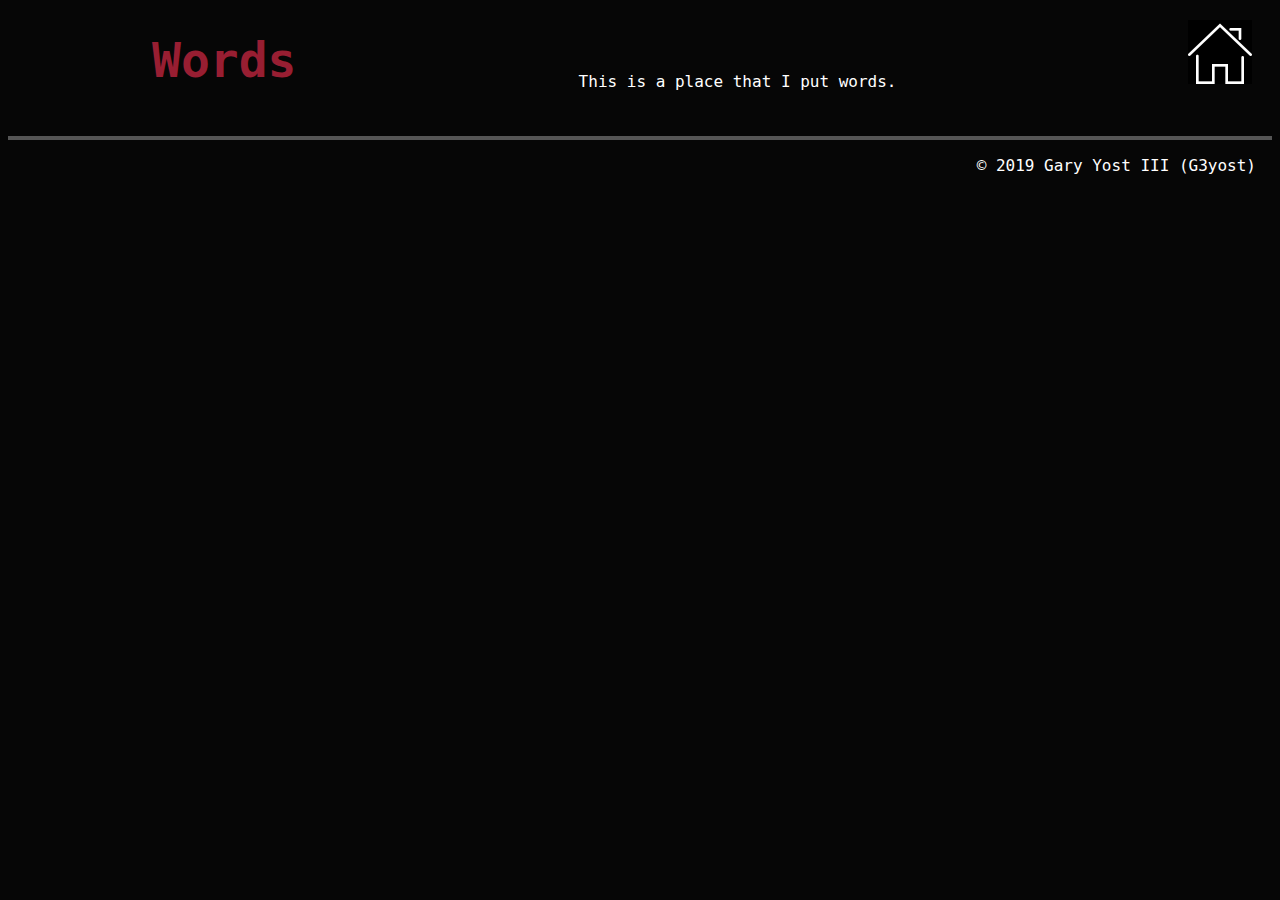
<file: words.html>
<!DOCTYPE html>
<html>
<head>
  <title>G3 - Words</title>
  <link rel="stylesheet" type="text/css" href="css/style.css">
  <link rel="icon" type="image/png" sizes="32x32" href="img/favicon-32x32.png">
  <link rel="icon" type="image/png" sizes="16x16" href="img/favicon-16x16.png">
  <link rel="manifest" href="/manifest.json">
  <meta name="msapplication-TileColor" content="#981F32">
  <meta name="theme-color" content="#981F32">
</head>
<body>
  <div class="mainArea">
    <div class="pageHeader">
      <h3 class="pageTitle">Words</h3>
      <a href="index.html"><img src="img/HomeIcon.png" alt="HomeIcon.png"
        id="homeIcon"></a>
      <div class="spacer"></div>
      <p class="pageDescription">
        This is a place that I put words.
      </p>
    </div>

  </div>

  <div class="clearFloat"></div>

  <footer>
    <div class="allPages">
      &#169; 2019 Gary Yost III (G3yost)
    </div>
  </footer>

  <script type="text/javascript" src="javaScript/footer.js"></script>
  <script type="text/javascript" src="javaScript/card.js"></script>
</body>
</html>
</file>
<file: css/style.css>
/* Crimson : #981E32; */
/* Grey    : #2a3033; */

/* Pink    : #FF00DC; */
/* Green   : #39FF14; */

* { /*font-weight: normal;*/ font-family: consolas, monospace; color: white; background: #060606; }

h3 {

  font-weight: bold;
  font-size: 3.0em;
  margin: 0.0em;
  margin-left: 2.0em;
  color: #981E32;
  text-decoration-color: #981E32;
}

h5 {

  font-weight: bold;
  font-size: 1.5em;
  color: #981E32;
  text-decoration-color: #2A3033;
}

p {

  font-weight: normal;
  text-align: justify;
}

strong {

  color: #981E32;
  font-weight: bold;
}

strong em {

  color: #981E32;
  font-weight: bold;
}

.clearFloat {

  clear: both;
}

/* Index CSS */

.header {

  font-weight: bold;
  max-width: 50em;
  min-height: 7.0em;
  padding: 0.0em 2.0em;
  margin: auto;
  margin-bottom: 2.0em;
}

.contactLayout {

  max-width: 35em;
  min-width: 29em;
  height: 9.5em;
  padding: 0.0em 3.0em;
  margin: auto;
  margin-top: 2.0em;
  margin-bottom: 1.5em;
  font-size: 1.0em;
}

.contactLayout .listHeader {

  font-size: 1.5em;
  text-align: center;
  background-color: #303030;
  padding: 0.5em 0.0em;
  margin: 0.0em;
}

.contactLayout .emailSection {

  float: left;
  width: 50%;
  min-width: 15em;
  background-color: #404040;
}

.contactLayout .emailSection .emailHeader {

  background-color: #404040;
  text-align: center;
  padding: 0.5em;
}

.contactLayout .emailSection .emailPersonal {

  background-color: #606060;
  padding: 0.5em;
}

.contactLayout .emailSection .emailPersonal a {

  text-align: right;
  background-color: #606060;
  float: right;
  padding-right: 0.5em;
}

.contactLayout .emailSection .emailBusiness {

  background-color: #505050;
  padding: 0.5em;
}

.contactLayout .emailSection .emailBusiness a {

  text-align: right;
  float: right;
  padding-right: 0.5em;
  background-color: #505050;
}

.contactLayout .socialMediaSection {

  float: left;
  width: 50%;
  min-width: 14em;
  background-color: #606060;
  }

.contactLayout .socialMediaSection .socialMediaHeader {

  text-align: center;
  padding: 0.5em;
  background-color: #606060;
}

.contactLayout .socialMediaSection .socialMediaYoutube {

  background-color: #808080;
  padding: 0.5em;
}

.contactLayout .socialMediaSection .socialMediaYoutube a {

  background-color: #808080;
  padding: 0.5em;
}

.contactLayout .socialMediaSection .socialMediaDiscord {

  background-color: #707070;
  padding: 0.5em;
}

.contactLayout .socialMediaSection .socialMediaDiscord a {

  background-color: #707070;
  padding: 0.5em;
}

a .linkCard {

  float: left;

  margin-right: 1.0em;

  margin-top: 0.25em;
  margin-bottom: 0.25em;
  width: 20%;
  min-width: 10em;
  max-width: 13em;
  filter: grayscale(100%);
}

a .linkCard:hover {

  filter: grayscale(0%);
  color: #2A3033;
  text-decoration-color: #2A3033;
}

a .linkCard img {

  width: 100%;
  height: 75%;
  background-color: #FF00DC;
}

a .linkCard .linkCardText {

  text-align: center;
  margin: 0.5em;
  color: #8d959a;
  text-decoration-color: #8d959a;
}

/* Non Index Pages */
#homeIcon {

  height: 4.0em;
  width: 4.0em;
  float: right;
  margin: 0.75em 1.25em;
}

/* Peoples CSS */

.pageHeader {

  height: 7.0em;
  width: 100%;
}

.pageHeader .pageTitle{

  font-size: 3.0em;
  margin: 0.5em 0.5em 0.0em 3.0em;
  float: left;
}

.pageHeader .spacer {

  height: 4.0em;
}

.pageHeader .pageDescription {

  text-align: right;
  max-width: 36em;
  width: 98%;
  margin: 0.0em;
  margin-right: 0.5em;
  float: left;
}

footer {

  width: 100%;
  margin: 1.0em 0.0em;

  border-top-style: solid;
  border-color: #555555;
  border-top-width: 0.25em;
}

footer .notes {

  font-weight: normal;
  float: left;
  margin: 1.0em;
  margin-right: 0.5em;
}

footer .allPages {

  float: right;
  text-align: right;
  margin: 1.0em;
  margin-left: 0.5em;
}

.image {

  background-color: #FF00DC;
}

.card {

  width: 96%;
  margin: auto;
  margin-top: 0.25em;
  margin-bottom: 0.25em;
}

.card .image {

  object-fit: contain;
  height: 12em;
  width: 16em;
  margin: 0.5em;
  float: left;
}

.card .description {

  float: right;
  margin: 0.5em;
}

.card .description h4 {

  font-size: 2.0em;
  color: #981F32;
  margin: 0.125em 0.0em 0.125em 2.0em;
}

.card .description .first {

  float: left;
}

.card .description .last {

  float: left;
}

.card .description .date {

  float: left;
  color: #555555;
}

.card .description p {

  margin: 0.125em 0.0em;
}

.linkedCardDivider {

  text-decoration: none;
}

.cardDivider {

  width: 100%;
  min-height: 3.0em;

  border-top-style: solid;
  border-top-width: 0.25em;
  border-bottom-style: solid;
  border-bottom-width: 0.25em;
  border-color: #555555;

  padding-top: 0.5em;
  padding-bottom: 0.5em;
  margin: 0.25em 0.0em;
  margin-top: 0.25em;
  margin-bottom: 0.25em;
}

.cardDivider h4 {

  font-size: 2.5em;
  color: #981E32;
  margin: 0.0em;
  margin-left: 6.0em;
}

.cardSubDiveder {

  font-size: 2.0em;
  color: #981E32;
  margin: 0.5em 7.0em;
}

#mariners {

  color: #FFCC00;
}

#huskies {

  color: #B7A57A;
}

.historiesLeftSubHeader {

  float: left;
}

.historiesRightSubHeader {

  float: right;
}

.historiesImage {

  object-fit: contain;
  width: 20em;
}

.historiesLeftImage {

  float: left;
  margin: 0.5em 0.5em 0.5em 4.0em;
}

.historiesRightImage {

  float: right;
  margin: 0.5em 1.0em 0.5em 0.5em;
}

.historiesParagraph {

  margin: 0.5em 0.5em 0.5em 4.0em;
}

.historiesRightParagraph {

  float: right;
  margin: 0.5em 1.0em 0.5em 0.5em;
}

.historiesLeftParagraph {

  float: left;
  margin: 0.5em 0.5em 0.5em 4.0em;
}
</file>
